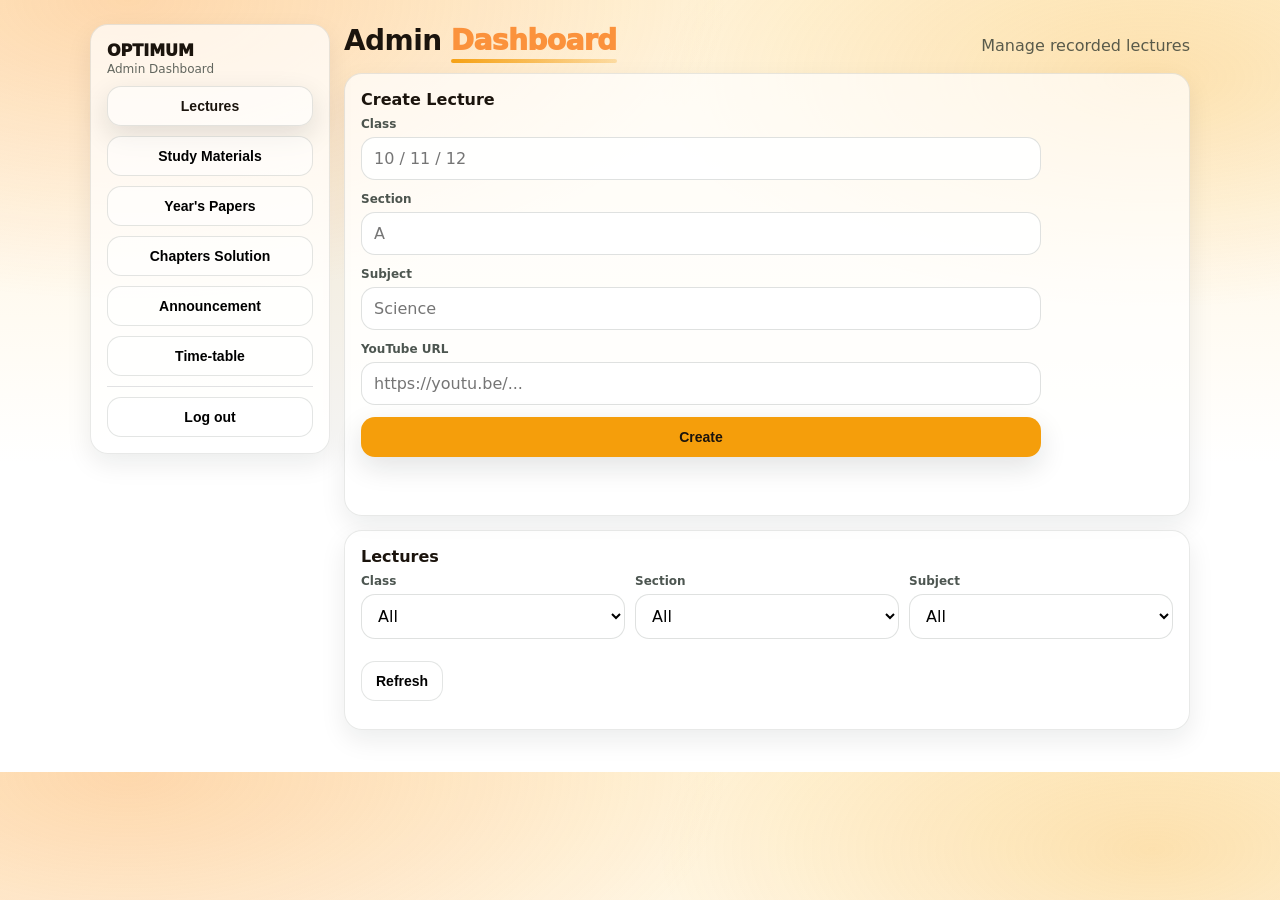
<file: admin.html>
<!doctype html>
<html lang="en">
  <head>
    <meta charset="UTF-8" />
    <meta name="viewport" content="width=device-width, initial-scale=1.0" />
    <title>OPTIMUM Admin</title>
    <link rel="stylesheet" href="styles.css" />
    <link rel="icon" type="image/svg+xml" href="favicon.svg" />
    <link rel="icon" type="image/png" sizes="96x96" href="favicon-96x96.png" />
    <link rel="icon" href="favicon.ico" sizes="any" />
    <link rel="manifest" href="site.webmanifest" />
    <link rel="apple-touch-icon" href="web-app-manifest-192x192.png" />
  </head>
  <body>
    <main class="section" style="padding-top:24px">
      <div class="container" style="max-width:1100px">
        <div class="admin-shell" style="display:grid; grid-template-columns:240px minmax(0, 1fr); gap:14px; align-items:start">
          <aside class="card admin-aside" style="position:sticky; top:14px">
            <div style="display:flex; flex-direction:column; gap:10px">
              <div>
                <div style="font-weight:1000; font-size:16px">OPTIMUM</div>
                <div class="muted" style="font-size:12px; margin-top:2px">Admin Dashboard</div>
              </div>

              <div style="display:grid; gap:10px">
                <button class="btn btn-ghost" type="button" data-tab="lectures" id="tabLectures">Lectures</button>
                <button class="btn btn-ghost" type="button" data-tab="materials" id="tabMaterials">Study Materials</button>
                <button class="btn btn-ghost" type="button" data-tab="yearspapers" id="tabYears">Year's Papers</button>
                <button class="btn btn-ghost" type="button" data-tab="chaptersolutions" id="tabChapters">Chapters Solution</button>
                <button class="btn btn-ghost" type="button" data-tab="announcements" id="tabAnnouncements">Announcement</button>
                <button class="btn btn-ghost" type="button" data-tab="timetables" id="tabTimetables">Time-table</button>
              </div>

              <div style="border-top:1px solid rgba(15,23,42,.12); padding-top:10px">
                <button id="logout" class="btn btn-ghost" type="button" style="width:100%">Log out</button>
              </div>
            </div>
          </aside>

          <section>
            <div class="section-head" style="margin-bottom:14px">
              <h2 style="margin-bottom:2px">Admin <span class="offerings-accent">Dashboard</span></h2>
              <p id="pageSubtitle">Manage recorded lectures</p>
            </div>

            <div class="card admin-api-settings" style="margin-bottom:14px" hidden>
              <h3 style="margin-top:0">API Settings</h3>
              <div class="form" style="padding:0; max-width:680px">
                <details id="advanced" style="margin:0">
                  <summary style="cursor:pointer; font-weight:900">Advanced</summary>
                  <label style="margin-top:10px">
                    <span>API Base URL</span>
                    <input id="apiBase" type="text" placeholder="https://xxxxx.execute-api.ap-south-1.amazonaws.com" />
                  </label>
                </details>
                <div style="display:flex; gap:10px; flex-wrap:wrap">
                  <button id="save" class="btn btn-primary" type="button">Save & Load</button>
                </div>
                <p class="form-note" id="note" role="status" aria-live="polite"></p>
              </div>
            </div>

            <section id="panelLectures" data-panel="lectures">
              <div class="cards" style="grid-template-columns:1fr;">
                <div class="card">
                  <h3 style="margin-top:0">Create Lecture</h3>
                  <form id="createForm" class="form" style="padding:0; max-width:680px">
                    <label>
                      <span>Class</span>
                      <input name="class" required placeholder="10 / 11 / 12" />
                    </label>
                    <label>
                      <span>Section</span>
                      <input name="section" required placeholder="A" />
                    </label>
                    <label>
                      <span>Subject</span>
                      <input name="subject" required placeholder="Science" />
                    </label>
                    <label>
                      <span>YouTube URL</span>
                      <input name="youtubeUrl" required placeholder="https://youtu.be/..." />
                    </label>
                    <button class="btn btn-primary" type="submit">Create</button>
                    <p class="form-note" id="createNote" role="status" aria-live="polite"></p>
                  </form>
                </div>

                <div class="card">
                  <h3 style="margin-top:0">Lectures</h3>
                  <div class="form" style="padding:0">
                    <div class="admin-filters" style="display:grid; grid-template-columns:repeat(3, minmax(0, 1fr)); gap:10px; margin-bottom:10px">
                      <label style="margin:0">
                        <span>Class</span>
                        <select id="filterClass">
                          <option value="">All</option>
                        </select>
                      </label>
                      <label style="margin:0">
                        <span>Section</span>
                        <select id="filterSection">
                          <option value="">All</option>
                        </select>
                      </label>
                      <label style="margin:0">
                        <span>Subject</span>
                        <select id="filterSubject">
                          <option value="">All</option>
                        </select>
                      </label>
                    </div>

                    <div style="display:flex; gap:10px; flex-wrap:wrap">
                      <button id="refresh" class="btn btn-ghost" type="button">Refresh</button>
                    </div>
                  </div>
                  <div id="list" style="display:grid; gap:10px; margin-top:12px"></div>
                </div>
              </div>
            </section>

            <section id="panelMaterials" data-panel="materials" hidden>
              <div class="cards" style="grid-template-columns:1fr;">
                <div class="card">
                  <h3 style="margin-top:0">Upload Study Material (PDF)</h3>
                  <form id="materialForm" class="form" style="padding:0; max-width:680px">
                    <input type="hidden" name="category" value="materials" />
                    <label>
                      <span>Class</span>
                      <input name="class" required placeholder="10 / 11 / 12pass" />
                    </label>
                    <label>
                      <span>Section</span>
                      <input name="section" required placeholder="A" />
                    </label>
                    <label>
                      <span>Subject</span>
                      <input name="subject" required placeholder="Science" />
                    </label>
                    <label>
                      <span>Title (optional)</span>
                      <input name="title" placeholder="Chapter 1 Notes" />
                    </label>
                    <label>
                      <span>PDF File</span>
                      <input name="file" type="file" accept="application/pdf" required />
                    </label>
                    <button class="btn btn-primary" type="submit">Upload</button>
                    <p class="form-note" id="materialNote" role="status" aria-live="polite"></p>
                  </form>
                </div>

                <div class="card">
                  <h3 style="margin-top:0">Study Materials</h3>
                  <div class="form" style="padding:0">
                    <div style="display:flex; gap:10px; flex-wrap:wrap">
                      <label style="margin:0">
                        <span>Class</span>
                        <select id="materialsFilterClass">
                          <option value="">All</option>
                        </select>
                      </label>
                      <label style="margin:0">
                        <span>Section</span>
                        <select id="materialsFilterSection">
                          <option value="">All</option>
                        </select>
                      </label>
                      <label style="margin:0">
                        <span>Subject</span>
                        <select id="materialsFilterSubject">
                          <option value="">All</option>
                        </select>
                      </label>
                      <button id="materialsRefresh" class="btn btn-ghost" type="button">Refresh</button>
                    </div>
                  </div>
                  <div id="materialsList" style="display:grid; gap:10px; margin-top:12px"></div>
                </div>
              </div>
            </section>

            <section id="panelYears" data-panel="yearspapers" hidden>
              <div class="cards" style="grid-template-columns:1fr;">
                <div class="card">
                  <h3 style="margin-top:0">Upload Year's Paper (PDF)</h3>
                  <form id="yearsForm" class="form" style="padding:0; max-width:680px">
                    <input type="hidden" name="category" value="yearspapers" />
                    <label>
                      <span>Class</span>
                      <input name="class" required placeholder="10 / 11 / 12pass" />
                    </label>
                    <label>
                      <span>Section</span>
                      <input name="section" required placeholder="A" />
                    </label>
                    <label>
                      <span>Subject</span>
                      <input name="subject" required placeholder="Science" />
                    </label>
                    <label>
                      <span>Year</span>
                      <input name="year" required placeholder="2024" />
                    </label>
                    <label>
                      <span>Title (optional)</span>
                      <input name="title" placeholder="Final Exam Paper" />
                    </label>
                    <label>
                      <span>PDF File</span>
                      <input name="file" type="file" accept="application/pdf" required />
                    </label>
                    <button class="btn btn-primary" type="submit">Upload</button>
                    <p class="form-note" id="yearsNote" role="status" aria-live="polite"></p>
                  </form>
                </div>

                <div class="card">
                  <h3 style="margin-top:0">Year's Papers</h3>
                  <div class="form" style="padding:0">
                    <div style="display:flex; gap:10px; flex-wrap:wrap">
                      <label style="margin:0">
                        <span>Class</span>
                        <select id="yearsFilterClass">
                          <option value="">All</option>
                        </select>
                      </label>
                      <label style="margin:0">
                        <span>Section</span>
                        <select id="yearsFilterSection">
                          <option value="">All</option>
                        </select>
                      </label>
                      <label style="margin:0">
                        <span>Subject</span>
                        <select id="yearsFilterSubject">
                          <option value="">All</option>
                        </select>
                      </label>
                      <label style="margin:0">
                        <span>Year</span>
                        <select id="yearsFilterYear">
                          <option value="">All</option>
                        </select>
                      </label>
                      <button id="yearsRefresh" class="btn btn-ghost" type="button">Refresh</button>
                    </div>
                  </div>
                  <div id="yearsList" style="display:grid; gap:10px; margin-top:12px"></div>
                </div>
              </div>
            </section>

            <section id="panelChapters" data-panel="chaptersolutions" hidden>
              <div class="cards" style="grid-template-columns:1fr;">
                <div class="card">
                  <h3 style="margin-top:0">Upload Chapter Solution (PDF)</h3>
                  <form id="chaptersForm" class="form" style="padding:0; max-width:680px">
                    <input type="hidden" name="category" value="chaptersolutions" />
                    <label>
                      <span>Class</span>
                      <input name="class" required placeholder="10 / 11 / 12pass" />
                    </label>
                    <label>
                      <span>Section</span>
                      <input name="section" required placeholder="A" />
                    </label>
                    <label>
                      <span>Subject</span>
                      <input name="subject" required placeholder="Science" />
                    </label>
                    <label>
                      <span>Chapter (optional)</span>
                      <input name="chapter" placeholder="Chapter 1" />
                    </label>
                    <label>
                      <span>Title (optional)</span>
                      <input name="title" placeholder="Chapter 1 Solutions" />
                    </label>
                    <label>
                      <span>PDF File</span>
                      <input name="file" type="file" accept="application/pdf" required />
                    </label>
                    <button class="btn btn-primary" type="submit">Upload</button>
                    <p class="form-note" id="chaptersNote" role="status" aria-live="polite"></p>
                  </form>
                </div>

                <div class="card">
                  <h3 style="margin-top:0">Chapters Solution</h3>
                  <div class="form" style="padding:0">
                    <div style="display:flex; gap:10px; flex-wrap:wrap">
                      <label style="margin:0">
                        <span>Class</span>
                        <select id="chaptersFilterClass">
                          <option value="">All</option>
                        </select>
                      </label>
                      <label style="margin:0">
                        <span>Section</span>
                        <select id="chaptersFilterSection">
                          <option value="">All</option>
                        </select>
                      </label>
                      <label style="margin:0">
                        <span>Subject</span>
                        <select id="chaptersFilterSubject">
                          <option value="">All</option>
                        </select>
                      </label>
                      <label style="margin:0">
                        <span>Chapter</span>
                        <select id="chaptersFilterChapter">
                          <option value="">All</option>
                        </select>
                      </label>
                      <button id="chaptersRefresh" class="btn btn-ghost" type="button">Refresh</button>
                    </div>
                  </div>
                  <div id="chaptersList" style="display:grid; gap:10px; margin-top:12px"></div>
                </div>
              </div>
            </section>

            <section id="panelAnnouncements" data-panel="announcements" hidden>
              <div class="cards" style="grid-template-columns:1fr;">
                <div class="card">
                  <h3 style="margin-top:0">Create Announcement</h3>
                  <form id="announcementForm" class="form" style="padding:0; max-width:680px">
                    <label>
                      <span>Class</span>
                      <input name="class" required placeholder="10 / 11 / 12pass" />
                    </label>
                    <label>
                      <span>Section</span>
                      <input name="section" required placeholder="A" />
                    </label>
                    <label>
                      <span>Announcement</span>
                      <textarea name="text" rows="4" required placeholder="Write announcement..."></textarea>
                    </label>
                    <button class="btn btn-primary" type="submit">Submit</button>
                    <p class="form-note" id="announcementNote" role="status" aria-live="polite"></p>
                  </form>
                </div>

                <div class="card">
                  <h3 style="margin-top:0">Announcements</h3>
                  <div class="form" style="padding:0">
                    <div style="display:flex; gap:10px; flex-wrap:wrap">
                      <button id="announcementsRefresh" class="btn btn-ghost" type="button">Refresh</button>
                    </div>
                  </div>
                  <div id="announcementsList" style="display:grid; gap:10px; margin-top:12px"></div>
                </div>
              </div>
            </section>

            <section id="panelTimetables" data-panel="timetables" hidden>
              <div class="cards" style="grid-template-columns:1fr;">
                <div class="card">
                  <h3 style="margin-top:0">Upload Time-table (PDF)</h3>
                  <form id="timetableForm" class="form" style="padding:0; max-width:680px">
                    <label>
                      <span>Class</span>
                      <input name="class" required placeholder="10 / 11 / 12pass" />
                    </label>
                    <label>
                      <span>Section</span>
                      <input name="section" required placeholder="A" />
                    </label>
                    <label>
                      <span>PDF File</span>
                      <input name="file" type="file" accept="application/pdf" required />
                    </label>
                    <button class="btn btn-primary" type="submit">Upload</button>
                    <p class="form-note" id="timetableNote" role="status" aria-live="polite"></p>
                  </form>
                </div>

                <div class="card">
                  <h3 style="margin-top:0">Time-tables</h3>
                  <div class="form" style="padding:0">
                    <div style="display:flex; gap:10px; flex-wrap:wrap">
                      <button id="timetablesRefresh" class="btn btn-ghost" type="button">Refresh</button>
                    </div>
                  </div>
                  <div id="timetablesList" style="display:grid; gap:10px; margin-top:12px"></div>
                </div>
              </div>
            </section>
          </section>
        </div>
      </div>
    </main>

    <script>
      const qs = (s, el = document) => el.querySelector(s);

      const DEFAULT_API_BASE = 'https://uz0445n2bg.execute-api.ap-south-1.amazonaws.com';

      const storageKey = 'optimum_admin_cfg_v1';

      function b64(s) {
        return btoa(unescape(encodeURIComponent(s)));
      }

      function applyMaterialsFilters() {
        const all = Array.isArray(window.__materialsCache) ? window.__materialsCache : [];
        const fc = qs('#materialsFilterClass')?.value || '';
        const fs = qs('#materialsFilterSection')?.value || '';
        const fj = qs('#materialsFilterSubject')?.value || '';
        const filtered = all.filter((x) => {
          if (fc && String(x.class || '') !== fc) return false;
          if (fs && String(x.section || '') !== fs) return false;
          if (fj && String(x.subject || '') !== fj) return false;
          return true;
        });
        renderMaterials(filtered);
        return filtered;
      }

      function applyYearsFilters() {
        const all = Array.isArray(window.__yearsCache) ? window.__yearsCache : [];
        const fc = qs('#yearsFilterClass')?.value || '';
        const fs = qs('#yearsFilterSection')?.value || '';
        const fj = qs('#yearsFilterSubject')?.value || '';
        const fy = qs('#yearsFilterYear')?.value || '';
        const filtered = all.filter((x) => {
          if (fc && String(x.class || '') !== fc) return false;
          if (fs && String(x.section || '') !== fs) return false;
          if (fj && String(x.subject || '') !== fj) return false;
          if (fy && String(x.year || '') !== fy) return false;
          return true;
        });
        renderYears(filtered);
        return filtered;
      }

      function applyChaptersFilters() {
        const all = Array.isArray(window.__chaptersCache) ? window.__chaptersCache : [];
        const fc = qs('#chaptersFilterClass')?.value || '';
        const fs = qs('#chaptersFilterSection')?.value || '';
        const fj = qs('#chaptersFilterSubject')?.value || '';
        const fp = qs('#chaptersFilterChapter')?.value || '';
        const filtered = all.filter((x) => {
          if (fc && String(x.class || '') !== fc) return false;
          if (fs && String(x.section || '') !== fs) return false;
          if (fj && String(x.subject || '') !== fj) return false;
          if (fp && String(x.chapter || '') !== fp) return false;
          return true;
        });
        renderChapters(filtered);
        return filtered;
      }

      function applyTimetablesFilters() {
        const all = Array.isArray(window.__timetablesCache) ? window.__timetablesCache : [];
        const fc = qs('#timetablesFilterClass')?.value || '';
        const fs = qs('#timetablesFilterSection')?.value || '';
        const filtered = all.filter((x) => {
          if (fc && String(x.class || '') !== fc) return false;
          if (fs && String(x.section || '') !== fs) return false;
          return true;
        });
        renderTimetables(filtered);
        return filtered;
      }

      function renderChapters(items) {
        const list = qs('#chaptersList');
        if (!list) return;
        list.innerHTML = '';

        items.forEach((item) => {
          const row = document.createElement('div');
          row.className = 'info-item';
          row.style.gridTemplateColumns = '1fr auto';
          const title = (item.title || item.fileName || 'Chapter Solution').trim();
          const link = item.webViewLink || item.webContentLink || '';
          row.innerHTML = `
            <div>
              <div style="font-weight:900">Class ${item.class} • ${item.section} • ${item.subject}${item.chapter ? ' • ' + item.chapter : ''}</div>
              <div class="muted" style="font-size:12px; margin-top:4px">${title}</div>
              ${link ? `<div class="muted" style="font-size:12px; margin-top:4px; word-break:break-all"><a href="${link}" target="_blank" rel="noopener">Open PDF</a></div>` : ''}
              <div class="muted" style="font-size:12px; margin-top:4px">${item.createdAt || ''}</div>
            </div>
            <div style="display:flex; gap:10px; align-items:center; justify-content:flex-end">
              <button class="btn btn-ghost" type="button" data-cdel="${item.id}">Delete</button>
            </div>
          `;
          list.appendChild(row);
        });

        list.querySelectorAll('[data-cdel]').forEach((btn) => {
          btn.addEventListener('click', async () => {
            const id = btn.getAttribute('data-cdel');
            if (!id) return;
            if (!confirm('Delete this chapter solution?')) return;

            const cfg2 = getCfg();
            const res2 = await fetch(apiUrl(cfg2, `/admin/materials/${id}`), {
              method: 'DELETE',
              headers: {
                Authorization: authHeader(cfg2),
              },
            });

            if (!res2.ok) {
              const txt = await res2.text();
              qs('#chaptersNote').textContent = `Delete failed: ${res2.status} ${txt}`;
              return;
            }

            await loadChapters({ force: true });
          });
        });
      }

      function renderMaterials(items) {
        const list = qs('#materialsList');
        if (!list) return;
        list.innerHTML = '';

        items.forEach((item) => {
          const row = document.createElement('div');
          row.className = 'info-item';
          row.style.gridTemplateColumns = '1fr auto';
          const title = (item.title || item.fileName || 'Material').trim();
          const link = item.webViewLink || item.webContentLink || '';
          const cat = String(item.category || 'materials').toLowerCase();
          row.innerHTML = `
            <div>
              <div style="font-weight:900">Class ${item.class} • ${item.section} • ${item.subject}</div>
              <div class="muted" style="font-size:12px; margin-top:4px">${title}</div>
              <div class="muted" style="font-size:12px; margin-top:4px">${cat === 'yearspapers' ? "Year's Paper" : 'Study Material'} (PDF)</div>
              ${link ? `<div class="muted" style="font-size:12px; margin-top:4px; word-break:break-all"><a href="${link}" target="_blank" rel="noopener">Open PDF</a></div>` : ''}
              <div class="muted" style="font-size:12px; margin-top:4px">${item.createdAt || ''}</div>
            </div>
            <div style="display:flex; gap:10px; align-items:center; justify-content:flex-end">
              <button class="btn btn-ghost" type="button" data-mdel="${item.id}">Delete</button>
            </div>
          `;
          list.appendChild(row);
        });

        list.querySelectorAll('[data-mdel]').forEach((btn) => {
          btn.addEventListener('click', async () => {
            const id = btn.getAttribute('data-mdel');
            if (!id) return;
            if (!confirm('Delete this study material?')) return;

            const cfg2 = getCfg();
            const res2 = await fetch(apiUrl(cfg2, `/admin/materials/${id}`), {
              method: 'DELETE',
              headers: {
                Authorization: authHeader(cfg2),
              },
            });

            if (!res2.ok) {
              const txt = await res2.text();
              qs('#materialNote').textContent = `Delete failed: ${res2.status} ${txt}`;
              return;
            }

            await loadMaterials({ force: true });
          });
        });
      }

      function renderYears(items) {
        const list = qs('#yearsList');
        if (!list) return;
        list.innerHTML = '';

        items.forEach((item) => {
          const row = document.createElement('div');
          row.className = 'info-item';
          row.style.gridTemplateColumns = '1fr auto';
          const title = (item.title || item.fileName || "Year's Paper").trim();
          const link = item.webViewLink || item.webContentLink || '';
          row.innerHTML = `
            <div>
              <div style="font-weight:900">Class ${item.class} • ${item.section} • ${item.subject} • ${item.year || ''}</div>
              <div class="muted" style="font-size:12px; margin-top:4px">${title}</div>
              ${link ? `<div class="muted" style="font-size:12px; margin-top:4px; word-break:break-all"><a href="${link}" target="_blank" rel="noopener">Open PDF</a></div>` : ''}
              <div class="muted" style="font-size:12px; margin-top:4px">${item.createdAt || ''}</div>
            </div>
            <div style="display:flex; gap:10px; align-items:center; justify-content:flex-end">
              <button class="btn btn-ghost" type="button" data-ydel="${item.id}">Delete</button>
            </div>
          `;
          list.appendChild(row);
        });

        list.querySelectorAll('[data-ydel]').forEach((btn) => {
          btn.addEventListener('click', async () => {
            const id = btn.getAttribute('data-ydel');
            if (!id) return;
            if (!confirm("Delete this year's paper?")) return;

            const cfg2 = getCfg();
            const res2 = await fetch(apiUrl(cfg2, `/admin/materials/${id}`), {
              method: 'DELETE',
              headers: {
                Authorization: authHeader(cfg2),
              },
            });

            if (!res2.ok) {
              const txt = await res2.text();
              qs('#yearsNote').textContent = `Delete failed: ${res2.status} ${txt}`;
              return;
            }

            await loadYears({ force: true });
          });
        });
      }

      function renderTimetables(items) {
        const list = qs('#timetablesList');
        if (!list) return;
        list.innerHTML = '';

        items.forEach((item) => {
          const row = document.createElement('div');
          row.className = 'info-item';
          row.style.gridTemplateColumns = '1fr auto';
          const title = (item.title || item.fileName || 'Time-table').trim();
          const link = item.webViewLink || item.webContentLink || '';
          row.innerHTML = `
            <div>
              <div style="font-weight:900">Class ${item.class} • ${item.section}</div>
              <div class="muted" style="font-size:12px; margin-top:4px">${title}</div>
              ${link ? `<div class="muted" style="font-size:12px; margin-top:4px; word-break:break-all"><a href="${link}" target="_blank" rel="noopener">Open PDF</a></div>` : ''}
              <div class="muted" style="font-size:12px; margin-top:4px">${item.createdAt || ''}</div>
            </div>
            <div style="display:flex; gap:10px; align-items:center; justify-content:flex-end">
              <button class="btn btn-ghost" type="button" data-tdel="${item.id}">Delete</button>
            </div>
          `;
          list.appendChild(row);
        });

        list.querySelectorAll('[data-tdel]').forEach((btn) => {
          btn.addEventListener('click', async () => {
            const id = btn.getAttribute('data-tdel');
            if (!id) return;
            if (!confirm('Delete this time-table?')) return;

            const cfg2 = getCfg();
            const res2 = await fetch(apiUrl(cfg2, `/admin/timetables/${id}`), {
              method: 'DELETE',
              headers: {
                Authorization: authHeader(cfg2),
              },
            });

            if (!res2.ok) {
              const txt = await res2.text();
              qs('#timetableNote').textContent = `Delete failed: ${res2.status} ${txt}`;
              return;
            }

            await loadTimetables({ force: true });
          });
        });
      }

      async function loadMaterials({ force = false } = {}) {
        const cfg = getCfg();
        const note = qs('#materialNote');

        if (!cfg.apiBase) {
          if (note) note.textContent = 'Set API base URL first.';
          return;
        }

        if (!force && Array.isArray(window.__materialsCache)) {
          applyMaterialsFilters();
          if (note) note.textContent = `Loaded ${window.__materialsCache.length} materials.`;
          return;
        }

        if (note) note.textContent = 'Loading…';
        renderMaterials([]);

        const res = await fetch(apiUrl(cfg, '/admin/materials'), {
          headers: {
            Authorization: authHeader(cfg),
          },
        });

        if (!res.ok) {
          const txt = await res.text();
          if (note) note.textContent = `Failed: ${res.status} ${txt}`;
          return;
        }

        const data = await res.json();
        const items = (Array.isArray(data?.items) ? data.items : []).filter(
          (x) => String(x.category || 'materials').toLowerCase() === 'materials'
        );
        window.__materialsCache = items;
        setSelectOptions(qs('#materialsFilterClass'), uniqSorted(items.map((x) => x.class)));
        setSelectOptions(qs('#materialsFilterSection'), uniqSorted(items.map((x) => x.section)));
        setSelectOptions(qs('#materialsFilterSubject'), uniqSorted(items.map((x) => x.subject)));
        applyMaterialsFilters();
        if (note) note.textContent = `Loaded ${items.length} materials.`;
      }

      async function loadYears({ force = false } = {}) {
        const cfg = getCfg();
        const note = qs('#yearsNote');

        if (!cfg.apiBase) {
          if (note) note.textContent = 'Set API base URL first.';
          return;
        }

        if (!force && Array.isArray(window.__yearsCache)) {
          applyYearsFilters();
          if (note) note.textContent = `Loaded ${window.__yearsCache.length} papers.`;
          return;
        }

        if (note) note.textContent = 'Loading…';
        renderYears([]);

        const res = await fetch(apiUrl(cfg, '/admin/materials'), {
          headers: {
            Authorization: authHeader(cfg),
          },
        });

        if (!res.ok) {
          const txt = await res.text();
          if (note) note.textContent = `Failed: ${res.status} ${txt}`;
          return;
        }

        const data = await res.json();
        const items = (Array.isArray(data?.items) ? data.items : []).filter(
          (x) => String(x.category || 'materials').toLowerCase() === 'yearspapers'
        );
        window.__yearsCache = items;
        setSelectOptions(qs('#yearsFilterClass'), uniqSorted(items.map((x) => x.class)));
        setSelectOptions(qs('#yearsFilterSection'), uniqSorted(items.map((x) => x.section)));
        setSelectOptions(qs('#yearsFilterSubject'), uniqSorted(items.map((x) => x.subject)));
        setSelectOptions(qs('#yearsFilterYear'), uniqSorted(items.map((x) => x.year)));
        applyYearsFilters();
        if (note) note.textContent = `Loaded ${items.length} papers.`;
      }

      async function loadChapters({ force = false } = {}) {
        const cfg = getCfg();
        const note = qs('#chaptersNote');

        if (!cfg.apiBase) {
          if (note) note.textContent = 'Set API base URL first.';
          return;
        }

        if (!force && Array.isArray(window.__chaptersCache)) {
          applyChaptersFilters();
          if (note) note.textContent = `Loaded ${window.__chaptersCache.length} items.`;
          return;
        }

        if (note) note.textContent = 'Loading…';
        renderChapters([]);

        const res = await fetch(apiUrl(cfg, '/admin/materials'), {
          headers: {
            Authorization: authHeader(cfg),
          },
        });

        if (!res.ok) {
          const txt = await res.text();
          if (note) note.textContent = `Failed: ${res.status} ${txt}`;
          return;
        }

        const data = await res.json();
        const items = (Array.isArray(data?.items) ? data.items : []).filter(
          (x) => String(x.category || 'materials').toLowerCase() === 'chaptersolutions'
        );
        window.__chaptersCache = items;
        setSelectOptions(qs('#chaptersFilterClass'), uniqSorted(items.map((x) => x.class)));
        setSelectOptions(qs('#chaptersFilterSection'), uniqSorted(items.map((x) => x.section)));
        setSelectOptions(qs('#chaptersFilterSubject'), uniqSorted(items.map((x) => x.subject)));
        setSelectOptions(qs('#chaptersFilterChapter'), uniqSorted(items.map((x) => x.chapter)));
        applyChaptersFilters();
        if (note) note.textContent = `Loaded ${items.length} items.`;
      }

      async function loadTimetables({ force = false } = {}) {
        const cfg = getCfg();
        const note = qs('#timetableNote');

        if (!cfg.apiBase) {
          if (note) note.textContent = 'Set API base URL first.';
          return;
        }

        if (!force && Array.isArray(window.__timetablesCache)) {
          applyTimetablesFilters();
          if (note) note.textContent = `Loaded ${window.__timetablesCache.length} time-tables.`;
          return;
        }

        if (note) note.textContent = 'Loading…';
        renderTimetables([]);

        const res = await fetch(apiUrl(cfg, '/admin/timetables'), {
          headers: {
            Authorization: authHeader(cfg),
          },
        });

        if (!res.ok) {
          const txt = await res.text();
          if (note) note.textContent = `Failed: ${res.status} ${txt}`;
          return;
        }

        const data = await res.json();
        const items = Array.isArray(data?.items) ? data.items : [];
        window.__timetablesCache = items;
        setSelectOptions(qs('#timetablesFilterClass'), uniqSorted(items.map((x) => x.class)));
        setSelectOptions(qs('#timetablesFilterSection'), uniqSorted(items.map((x) => x.section)));
        applyTimetablesFilters();
        if (note) note.textContent = `Loaded ${items.length} time-tables.`;
      }

      function getCfg() {
        try {
          return JSON.parse(localStorage.getItem(storageKey) || '{}');
        } catch {
          return {};
        }
      }

      function setCfg(cfg) {
        localStorage.setItem(storageKey, JSON.stringify(cfg));
      }

      function authHeader(cfg) {
        const token = b64(`${cfg.user || ''}:${cfg.pass || ''}`);
        return `Basic ${token}`;
      }

      function apiUrl(cfg, path) {
        const base = String(cfg.apiBase || '').replace(/\/+$/g, '').replace(/\s+$/g, '');
        return `${base}${path}`;
      }

      function setActiveTab(name) {
        const a = String(name || 'lectures');
        localStorage.setItem('optimum_admin_tab_v1', a);

        const tabL = qs('#tabLectures');
        const tabM = qs('#tabMaterials');
        const tabY = qs('#tabYears');
        const tabC = qs('#tabChapters');
        const tabA = qs('#tabAnnouncements');
        const tabT = qs('#tabTimetables');
        const pL = qs('#panelLectures');
        const pM = qs('#panelMaterials');
        const pY = qs('#panelYears');
        const pC = qs('#panelChapters');
        const pA = qs('#panelAnnouncements');
        const pT = qs('#panelTimetables');
        const subtitle = qs('#pageSubtitle');

        if (tabL) tabL.classList.toggle('btn-primary', a === 'lectures');
        if (tabM) tabM.classList.toggle('btn-primary', a === 'materials');
        if (tabY) tabY.classList.toggle('btn-primary', a === 'yearspapers');
        if (tabC) tabC.classList.toggle('btn-primary', a === 'chaptersolutions');
        if (tabA) tabA.classList.toggle('btn-primary', a === 'announcements');
        if (tabT) tabT.classList.toggle('btn-primary', a === 'timetables');

        if (pL) pL.hidden = a !== 'lectures';
        if (pM) pM.hidden = a !== 'materials';
        if (pY) pY.hidden = a !== 'yearspapers';
        if (pC) pC.hidden = a !== 'chaptersolutions';
        if (pA) pA.hidden = a !== 'announcements';
        if (pT) pT.hidden = a !== 'timetables';

        if (subtitle) {
          subtitle.textContent =
            a === 'materials'
              ? 'Upload and manage study materials'
              : a === 'yearspapers'
                ? "Upload and manage year's papers"
                : a === 'chaptersolutions'
                  ? 'Upload and manage chapter solutions'
                  : a === 'announcements'
                    ? 'Create and manage announcements'
                    : a === 'timetables'
                      ? 'Upload and manage time-tables'
                  : 'Manage recorded lectures';
        }

        if (a === 'materials') loadMaterials({ force: true });
        else if (a === 'yearspapers') loadYears({ force: true });
        else if (a === 'chaptersolutions') loadChapters({ force: true });
        else if (a === 'announcements') loadAnnouncements({ force: true });
        else if (a === 'timetables') loadTimetables({ force: true });
        else loadList({ force: false });
      }

      function renderAnnouncements(items) {
        const list = qs('#announcementsList');
        if (!list) return;
        list.innerHTML = '';

        items.forEach((item) => {
          const row = document.createElement('div');
          row.className = 'info-item';
          row.style.gridTemplateColumns = '1fr auto';
          row.innerHTML = `
            <div>
              <div style="font-weight:900">Class ${item.class} • ${item.section}</div>
              <div class="muted" style="font-size:12px; margin-top:6px">${String(item.text || '').replaceAll('<', '&lt;').replaceAll('>', '&gt;')}</div>
              <div class="muted" style="font-size:12px; margin-top:4px">${item.createdAt || ''}</div>
            </div>
            <div style="display:flex; gap:10px; align-items:center; justify-content:flex-end">
              <button class="btn btn-ghost" type="button" data-adel="${item.id}">Delete</button>
            </div>
          `;
          list.appendChild(row);
        });

        list.querySelectorAll('[data-adel]').forEach((btn) => {
          btn.addEventListener('click', async () => {
            const id = btn.getAttribute('data-adel');
            if (!id) return;
            if (!confirm('Delete this announcement?')) return;

            const cfg2 = getCfg();
            const res2 = await fetch(apiUrl(cfg2, `/admin/announcements/${id}`), {
              method: 'DELETE',
              headers: {
                Authorization: authHeader(cfg2),
              },
            });

            if (!res2.ok) {
              const txt = await res2.text();
              qs('#announcementNote').textContent = `Delete failed: ${res2.status} ${txt}`;
              return;
            }

            await loadAnnouncements({ force: true });
          });
        });
      }

      async function loadAnnouncements({ force = false } = {}) {
        const cfg = getCfg();
        const note = qs('#announcementNote');

        if (!cfg.apiBase) {
          if (note) note.textContent = 'Set API base URL first.';
          return;
        }

        if (!force && Array.isArray(window.__announcementsCache)) {
          renderAnnouncements(window.__announcementsCache);
          if (note) note.textContent = `Loaded ${window.__announcementsCache.length} announcements.`;
          return;
        }

        if (note) note.textContent = 'Loading…';
        renderAnnouncements([]);

        const res = await fetch(apiUrl(cfg, '/admin/announcements'), {
          headers: {
            Authorization: authHeader(cfg),
          },
        });

        if (!res.ok) {
          const txt = await res.text();
          if (note) note.textContent = `Failed: ${res.status} ${txt}`;
          return;
        }

        const data = await res.json();
        const items = Array.isArray(data?.items) ? data.items : [];
        window.__announcementsCache = items;
        renderAnnouncements(items);
        if (note) note.textContent = `Loaded ${items.length} announcements.`;
      }

      function uniqSorted(arr) {
        const s = new Set(
          (Array.isArray(arr) ? arr : [])
            .filter((x) => x !== null && x !== undefined && String(x).trim() !== '')
            .map((x) => String(x).trim())
        );
        return Array.from(s).sort((a, b) => a.localeCompare(b, undefined, { numeric: true, sensitivity: 'base' }));
      }

      const MAX_PDF_BYTES = 250 * 1024 * 1024;
      const RESUMABLE_CHUNK_BYTES = 4 * 1024 * 1024;

      function formatBytes(bytes) {
        const b = Number(bytes || 0);
        if (!b) return '0 B';
        const units = ['B', 'KB', 'MB', 'GB'];
        const i = Math.min(units.length - 1, Math.floor(Math.log(b) / Math.log(1024)));
        const v = b / Math.pow(1024, i);
        return `${v.toFixed(i === 0 ? 0 : 1)} ${units[i]}`;
      }

      function validatePdfSizeFromForm(formEl, noteEl) {
        if (!formEl) return true;
        const fd = new FormData(formEl);
        const f = fd.get('file');
        if (!f || typeof f !== 'object' || typeof f.size !== 'number') return true;
        if (f.size > MAX_PDF_BYTES) {
          if (noteEl) {
            noteEl.textContent = `PDF too large (${formatBytes(f.size)}). Please upload a file under ${formatBytes(MAX_PDF_BYTES)}.`;
          }
          return false;
        }
        return true;
      }

      async function startResumableSession({ cfg, path, file }) {
        const res = await fetch(apiUrl(cfg, path), {
          method: 'POST',
          headers: {
            'content-type': 'application/json',
            Authorization: authHeader(cfg),
          },
          body: JSON.stringify({
            fileName: file?.name || 'upload.pdf',
            mimeType: file?.type || 'application/pdf',
            size: file?.size || 0,
          }),
        });

        if (!res.ok) {
          const txt = await res.text();
          throw new Error(`Start failed: ${res.status} ${txt}`);
        }

        const data = await res.json();
        if (!data?.uploadUrl || !data?.accessToken) {
          throw new Error('Start failed: missing uploadUrl/accessToken');
        }

        return data;
      }

      async function uploadResumableChunks({ cfg, chunkPath, uploadUrl, file, onProgress }) {
        const total = file.size;
        let offset = 0;

        while (offset < total) {
          const end = Math.min(total, offset + RESUMABLE_CHUNK_BYTES);
          const chunk = file.slice(offset, end);
          const contentRange = `bytes ${offset}-${end - 1}/${total}`;

          const res = await fetch(apiUrl(cfg, chunkPath), {
            method: 'PUT',
            headers: {
              Authorization: authHeader(cfg),
              'Content-Type': 'application/octet-stream',
              'Content-Length': String(chunk.size),
              'Content-Range': contentRange,
              'X-Upload-URL': uploadUrl,
            },
            body: chunk,
          });

          if (!res.ok) {
            const txt = await res.text();
            throw new Error(`Chunk upload failed: ${res.status} ${txt}`);
          }

          const proxy = await res.json();
          const st = Number(proxy?.status || 0);

          if (st === 308) {
            offset = end;
            if (typeof onProgress === 'function') onProgress(offset, total);
            continue;
          }

          if (st >= 200 && st < 300) {
            const fileId = proxy?.data?.id;
            if (!fileId) throw new Error('Upload finished but missing Drive file id');
            if (typeof onProgress === 'function') onProgress(total, total);
            return { fileId };
          }

          throw new Error(`Chunk upload failed: Drive status ${st}`);
        }

        throw new Error('Upload failed: unexpected end');
      }

      async function finalizeResumableUpload({ cfg, path, payload }) {
        const res = await fetch(apiUrl(cfg, path), {
          method: 'POST',
          headers: {
            'content-type': 'application/json',
            Authorization: authHeader(cfg),
          },
          body: JSON.stringify(payload),
        });

        if (!res.ok) {
          const txt = await res.text();
          throw new Error(`Finalize failed: ${res.status} ${txt}`);
        }

        return await res.json();
      }

      async function uploadPdfViaResumable({
        cfg,
        formEl,
        noteEl,
        startPath,
        chunkPath,
        finalizePath,
        buildFinalizePayload,
        onDone,
      }) {
        const fd = new FormData(formEl);
        const file = fd.get('file');
        if (!file || typeof file !== 'object' || typeof file.size !== 'number') {
          throw new Error('Missing PDF file');
        }
        if (!String(file.type || '').toLowerCase().includes('pdf')) {
          throw new Error('Only PDF is allowed');
        }

        if (!validatePdfSizeFromForm(formEl, noteEl)) return;

        if (noteEl) noteEl.textContent = 'Starting upload…';

        const { uploadUrl } = await startResumableSession({ cfg, path: startPath, file });

        if (noteEl) noteEl.textContent = 'Uploading… 0%';
        const up = await uploadResumableChunks({
          cfg,
          chunkPath,
          uploadUrl,
          file,
          onProgress: (sent, total) => {
            const pct = total ? Math.round((sent / total) * 100) : 0;
            if (noteEl) noteEl.textContent = `Uploading… ${pct}%`;
          },
        });

        if (noteEl) noteEl.textContent = 'Finalizing…';

        const finalizePayload = buildFinalizePayload({ fd, fileId: up.fileId, fileName: file.name });
        await finalizeResumableUpload({ cfg, path: finalizePath, payload: finalizePayload });

        if (noteEl) noteEl.textContent = 'Uploaded.';
        formEl.reset();
        if (typeof onDone === 'function') await onDone();
      }

      function setSelectOptions(selectEl, values) {
        if (!selectEl) return;
        const keep = selectEl.value;
        selectEl.innerHTML = '<option value="">All</option>';
        values.forEach((v) => {
          const opt = document.createElement('option');
          opt.value = v;
          opt.textContent = v;
          selectEl.appendChild(opt);
        });
        if (values.includes(keep)) selectEl.value = keep;
      }

      function getFilters() {
        return {
          class: qs('#filterClass')?.value || '',
          section: qs('#filterSection')?.value || '',
          subject: qs('#filterSubject')?.value || '',
        };
      }

      function filterItems(items, filters) {
        const fc = String(filters.class || '').trim();
        const fs = String(filters.section || '').trim().toLowerCase();
        const fsub = String(filters.subject || '').trim().toLowerCase();

        return items.filter((it) => {
          if (fc && String(it.class || '').trim() !== fc) return false;
          if (fs && String(it.section || '').trim().toLowerCase() !== fs) return false;
          if (fsub && String(it.subject || '').trim().toLowerCase() !== fsub) return false;
          return true;
        });
      }

      function renderList(items) {
        const list = qs('#list');
        if (!list) return;
        list.innerHTML = '';

        items.forEach((item) => {
          const row = document.createElement('div');
          row.className = 'info-item';
          row.style.gridTemplateColumns = '1fr auto';
          row.innerHTML = `
            <div>
              <div style="font-weight:900">Class ${item.class} • ${item.section} • ${item.subject}</div>
              <div class="muted" style="font-size:12px; margin-top:4px; word-break:break-all">${item.youtubeUrl}</div>
              <div class="muted" style="font-size:12px; margin-top:4px">${item.createdAt || ''}</div>
            </div>
            <div style="display:flex; gap:10px; align-items:center; justify-content:flex-end">
              <button class="btn btn-ghost" type="button" data-del="${item.id}">Delete</button>
            </div>
          `;
          list.appendChild(row);
        });

        list.querySelectorAll('[data-del]').forEach((btn) => {
          btn.addEventListener('click', async () => {
            const id = btn.getAttribute('data-del');
            if (!id) return;
            if (!confirm('Delete this lecture?')) return;

            const cfg2 = getCfg();
            const res2 = await fetch(apiUrl(cfg2, `/admin/lectures/${id}`), {
              method: 'DELETE',
              headers: {
                Authorization: authHeader(cfg2),
              },
            });

            if (!res2.ok) {
              const txt = await res2.text();
              qs('#note').textContent = `Delete failed: ${res2.status} ${txt}`;
              return;
            }

            await loadList({ force: true });
          });
        });
      }

      function applyFiltersFromCache() {
        const note = qs('#note');
        const items = Array.isArray(window.__lecturesCache) ? window.__lecturesCache : [];
        const filters = getFilters();
        const filtered = filterItems(items, filters);
        if (note) note.textContent = `Loaded ${filtered.length} lectures.`;
        renderList(filtered);
      }

      async function loadList({ force = false } = {}) {
        const cfg = getCfg();
        const note = qs('#note');

        if (!cfg.apiBase) {
          note.textContent = 'Set API base URL first.';
          return;
        }

        if (!force && Array.isArray(window.__lecturesCache)) {
          const filters = getFilters();
          const filtered = filterItems(window.__lecturesCache, filters);
          note.textContent = `Loaded ${filtered.length} lectures.`;
          renderList(filtered);
          return;
        }

        note.textContent = 'Loading…';
        renderList([]);

        const res = await fetch(apiUrl(cfg, '/admin/lectures'), {
          headers: {
            Authorization: authHeader(cfg),
          },
        });

        if (!res.ok) {
          const txt = await res.text();
          note.textContent = `Failed: ${res.status} ${txt}`;
          return;
        }

        const data = await res.json();
        const items = Array.isArray(data?.items) ? data.items : [];
        window.__lecturesCache = items;

        setSelectOptions(qs('#filterClass'), uniqSorted(items.map((x) => x.class)));
        setSelectOptions(qs('#filterSection'), uniqSorted(items.map((x) => x.section)));
        setSelectOptions(qs('#filterSubject'), uniqSorted(items.map((x) => x.subject)));

        applyFiltersFromCache();
      }

      (function init() {
        const cfg = getCfg();
        const base = cfg.apiBase || DEFAULT_API_BASE;
        if (qs('#apiBase')) qs('#apiBase').value = base;
        if (!cfg.apiBase) setCfg({ ...cfg, apiBase: base });

        if (!cfg.user || !cfg.pass) {
          qs('#note').textContent = 'Not logged in. Go back and open Dashboard again.';
        }

        const saveBtn = qs('#save');
        if (saveBtn) {
          saveBtn.addEventListener('click', async () => {
            const prev = getCfg();
            const advancedOpen = !!qs('#advanced')?.open;
            const nextBase = advancedOpen ? qs('#apiBase')?.value.trim() : (prev.apiBase || DEFAULT_API_BASE);
            setCfg({
              ...prev,
              apiBase: nextBase,
            });
            await loadList();
          });
        }

        qs('#logout').addEventListener('click', () => {
          localStorage.removeItem(storageKey);
          window.location.href = 'index.html';
        });

        qs('#tabLectures').addEventListener('click', () => setActiveTab('lectures'));
        qs('#tabMaterials').addEventListener('click', () => setActiveTab('materials'));
        qs('#tabYears').addEventListener('click', () => setActiveTab('yearspapers'));
        qs('#tabChapters').addEventListener('click', () => setActiveTab('chaptersolutions'));
        qs('#tabAnnouncements').addEventListener('click', () => setActiveTab('announcements'));
        qs('#tabTimetables').addEventListener('click', () => setActiveTab('timetables'));

        qs('#refresh').addEventListener('click', () => loadList({ force: true }));

        ['#filterClass', '#filterSection', '#filterSubject'].forEach((sel) => {
          const el = qs(sel);
          if (!el) return;
          el.addEventListener('change', applyFiltersFromCache);
        });

        ['#materialsFilterClass', '#materialsFilterSection', '#materialsFilterSubject'].forEach((id) => {
          const el = qs(id);
          if (el) el.addEventListener('change', applyMaterialsFilters);
        });
        ['#yearsFilterClass', '#yearsFilterSection', '#yearsFilterSubject', '#yearsFilterYear'].forEach((id) => {
          const el = qs(id);
          if (el) el.addEventListener('change', applyYearsFilters);
        });
        ['#chaptersFilterClass', '#chaptersFilterSection', '#chaptersFilterSubject', '#chaptersFilterChapter'].forEach((id) => {
          const el = qs(id);
          if (el) el.addEventListener('change', applyChaptersFilters);
        });
        ['#timetablesFilterClass', '#timetablesFilterSection'].forEach((id) => {
          const el = qs(id);
          if (el) el.addEventListener('change', applyTimetablesFilters);
        });

        qs('#createForm').addEventListener('submit', async (e) => {
          e.preventDefault();
          const cfg2 = getCfg();
          const note = qs('#createNote');
          note.textContent = 'Creating…';

          const fd = new FormData(e.target);
          const payload = Object.fromEntries(fd.entries());

          const res = await fetch(apiUrl(cfg2, '/admin/lectures'), {
            method: 'POST',
            headers: {
              'content-type': 'application/json',
              Authorization: authHeader(cfg2),
            },
            body: JSON.stringify(payload),
          });

          if (!res.ok) {
            const txt = await res.text();
            note.textContent = `Failed: ${res.status} ${txt}`;
            return;
          }

          note.textContent = 'Created.';
          e.target.reset();
          await loadList({ force: true });
        });

        qs('#materialsRefresh').addEventListener('click', () => loadMaterials({ force: true }));
        qs('#yearsRefresh').addEventListener('click', () => loadYears({ force: true }));
        qs('#chaptersRefresh').addEventListener('click', () => loadChapters({ force: true }));
        qs('#announcementsRefresh').addEventListener('click', () => loadAnnouncements({ force: true }));
        qs('#timetablesRefresh').addEventListener('click', () => loadTimetables({ force: true }));

        qs('#materialForm').addEventListener('submit', async (e) => {
          e.preventDefault();
          const cfg2 = getCfg();
          const note = qs('#materialNote');
          try {
            await uploadPdfViaResumable({
              cfg: cfg2,
              formEl: e.target,
              noteEl: note,
              startPath: '/admin/materials/resumable/start',
              chunkPath: '/admin/materials/resumable/chunk',
              finalizePath: '/admin/materials/resumable/finalize',
              buildFinalizePayload: ({ fd, fileId, fileName }) => ({
                category: String(fd.get('category') || 'materials'),
                class: String(fd.get('class') || ''),
                section: String(fd.get('section') || ''),
                subject: String(fd.get('subject') || ''),
                title: String(fd.get('title') || ''),
                year: String(fd.get('year') || ''),
                chapter: String(fd.get('chapter') || ''),
                fileId,
                fileName,
              }),
              onDone: async () => loadMaterials({ force: true }),
            });
          } catch (err) {
            note.textContent = `Failed: ${err?.message || 'Upload failed'}`;
          }
        });

        qs('#yearsForm').addEventListener('submit', async (e) => {
          e.preventDefault();
          const cfg2 = getCfg();
          const note = qs('#yearsNote');
          try {
            await uploadPdfViaResumable({
              cfg: cfg2,
              formEl: e.target,
              noteEl: note,
              startPath: '/admin/materials/resumable/start',
              chunkPath: '/admin/materials/resumable/chunk',
              finalizePath: '/admin/materials/resumable/finalize',
              buildFinalizePayload: ({ fd, fileId, fileName }) => ({
                category: String(fd.get('category') || 'yearspapers'),
                class: String(fd.get('class') || ''),
                section: String(fd.get('section') || ''),
                subject: String(fd.get('subject') || ''),
                title: String(fd.get('title') || ''),
                year: String(fd.get('year') || ''),
                chapter: String(fd.get('chapter') || ''),
                fileId,
                fileName,
              }),
              onDone: async () => loadYears({ force: true }),
            });
          } catch (err) {
            note.textContent = `Failed: ${err?.message || 'Upload failed'}`;
          }
        });

        qs('#chaptersForm').addEventListener('submit', async (e) => {
          e.preventDefault();
          const cfg2 = getCfg();
          const note = qs('#chaptersNote');
          try {
            await uploadPdfViaResumable({
              cfg: cfg2,
              formEl: e.target,
              noteEl: note,
              startPath: '/admin/materials/resumable/start',
              chunkPath: '/admin/materials/resumable/chunk',
              finalizePath: '/admin/materials/resumable/finalize',
              buildFinalizePayload: ({ fd, fileId, fileName }) => ({
                category: String(fd.get('category') || 'chaptersolutions'),
                class: String(fd.get('class') || ''),
                section: String(fd.get('section') || ''),
                subject: String(fd.get('subject') || ''),
                title: String(fd.get('title') || ''),
                year: String(fd.get('year') || ''),
                chapter: String(fd.get('chapter') || ''),
                fileId,
                fileName,
              }),
              onDone: async () => loadChapters({ force: true }),
            });
          } catch (err) {
            note.textContent = `Failed: ${err?.message || 'Upload failed'}`;
          }
        });

        qs('#announcementForm').addEventListener('submit', async (e) => {
          e.preventDefault();
          const cfg2 = getCfg();
          const note = qs('#announcementNote');
          note.textContent = 'Submitting…';

          const fd = new FormData(e.target);
          const payload = Object.fromEntries(fd.entries());

          const res = await fetch(apiUrl(cfg2, '/admin/announcements'), {
            method: 'POST',
            headers: {
              'content-type': 'application/json',
              Authorization: authHeader(cfg2),
            },
            body: JSON.stringify(payload),
          });

          if (!res.ok) {
            const txt = await res.text();
            note.textContent = `Failed: ${res.status} ${txt}`;
            return;
          }

          note.textContent = 'Submitted.';
          e.target.reset();
          await loadAnnouncements({ force: true });
        });

        qs('#timetableForm').addEventListener('submit', async (e) => {
          e.preventDefault();
          const cfg2 = getCfg();
          const note = qs('#timetableNote');
          try {
            await uploadPdfViaResumable({
              cfg: cfg2,
              formEl: e.target,
              noteEl: note,
              startPath: '/admin/timetables/resumable/start',
              chunkPath: '/admin/timetables/resumable/chunk',
              finalizePath: '/admin/timetables/resumable/finalize',
              buildFinalizePayload: ({ fd, fileId, fileName }) => ({
                class: String(fd.get('class') || ''),
                section: String(fd.get('section') || ''),
                title: String(fd.get('title') || ''),
                fileId,
                fileName,
              }),
              onDone: async () => loadTimetables({ force: true }),
            });
          } catch (err) {
            note.textContent = `Failed: ${err?.message || 'Upload failed'}`;
          }
        });

        const initial = localStorage.getItem('optimum_admin_tab_v1') || 'lectures';
        setActiveTab(initial);
      })();
    </script>
  </body>
</html>
</file>
<file: styles.css>
:root{
  --orange:#f59e0b;
  --orange-2:#fb923c;
  --cream:#fff2d6;
  --ink:#1b140d;
  --ink-2:#2a2016;
  --white:#ffffff;
  --shadow:0 16px 50px rgba(19, 27, 22, .14);
  --shadow-2:0 10px 28px rgba(19, 27, 22, .12);
  --radius:18px;
  --radius-sm:14px;
  --border:1px solid rgba(31,42,36,.12);
}

*{box-sizing:border-box}
html{scroll-behavior:smooth}
body{
  margin:0;
  font-family:Inter,system-ui,-apple-system,Segoe UI,Roboto,Arial,sans-serif;
  color:var(--ink);
  background:
    radial-gradient(1000px 500px at 10% 0%, rgba(251,146,60,.28), transparent 60%),
    radial-gradient(900px 420px at 90% 10%, rgba(245,158,11,.22), transparent 55%),
    linear-gradient(180deg, var(--cream), #fff 60%);
}

a{color:inherit; text-decoration:none}
img{max-width:100%; display:block}

.container{width:min(1120px, 92vw); margin:0 auto}

.skip-link{
  position:absolute;
  left:-999px;
  top:10px;
  background:var(--ink);
  color:var(--white);
  padding:10px 12px;
  border-radius:10px;
  z-index:1000;
}
.skip-link:focus{left:10px}

.topband{
  padding:0;
}

.topband-inner{
  display:flex;
  align-items:center;
  justify-content:flex-end;
}

.topband-card{
  display:flex;
  align-items:center;
  gap:6px;
  color:inherit;
  padding:6px 10px;
  border-radius:999px;
  background:rgba(255,255,255,.5);
  border:1px solid rgba(31,42,36,.1);
  box-shadow:0 2px 8px rgba(19,27,22,.05);
  cursor:pointer;
}

.topband-icon{
  width:16px;
  height:16px;
  border-radius:999px;
  display:grid;
  place-items:center;
  background:linear-gradient(180deg, var(--orange-2), var(--orange));
  color:rgba(255,255,255,.95);
}

.topband-icon svg{width:12px; height:12px}

.topband-inline{
  font-size:11px;
  line-height:1;
  font-weight:700;
  color:rgba(31,42,36,.78);
  white-space:nowrap;
}
.topband-inline a{color:inherit}
.topband-inline a:hover{text-decoration:underline}

.topband-inline strong{color:var(--ink); font-weight:900}

.topband-card:focus-visible{
  outline:none;
  box-shadow:0 0 0 4px rgba(245,158,11,.18), 0 10px 24px rgba(19,27,22,.08);
}

.site-header{
  position:sticky;
  top:0;
  z-index:50;
  background:
    linear-gradient(90deg,
      rgba(251,146,60,.74) 0%,
      rgba(255,242,214,.86) 52%,
      rgba(245,158,11,.42) 100%
    );
  backdrop-filter: blur(10px);
  border-bottom:1px solid rgba(31,42,36,.08);
}
.header-inner{
  display:flex;
  align-items:center;
  justify-content:space-between;
  gap:16px;
  padding:12px 0;
  position:relative;
}

.brand{display:flex; align-items:center; gap:12px}
.brand-logo{
  width:42px;
  height:42px;
  border-radius:12px;
  border:1px solid rgba(31,42,36,.12);
  background:#fff;
  object-fit:cover;
  padding:4px;
}
.brand-text{display:flex; flex-direction:column; line-height:1.05}
.brand-name{font-weight:800; letter-spacing:.12em}
.brand-sub{font-size:12px; color:rgba(31,42,36,.7); font-weight:600}

.nav{display:flex; align-items:center; gap:16px}
.nav a{font-weight:600; font-size:14px; padding:10px 10px; border-radius:12px}
.nav a:not(.btn):hover{background:rgba(245,158,11,.18)}

.nav-toggle{
  display:none;
  width:44px;
  height:44px;
  border-radius:14px;
  border:var(--border);
  background:rgba(255,255,255,.6);
  align-items:center;
  justify-content:center;
  flex-direction:column;
  gap:5px;
  position:relative;
  z-index:260;
}
.nav-toggle span{display:block; width:18px; height:2px; background:var(--ink); border-radius:2px; transition:.2s ease}

.btn{
  display:inline-flex;
  align-items:center;
  justify-content:center;
  gap:10px;
  padding:11px 14px;
  border-radius:14px;
  border:1px solid transparent;
  font-weight:700;
  font-size:14px;
  cursor:pointer;
  transition:transform .12s ease, box-shadow .12s ease, background .12s ease, border-color .12s ease;
  user-select:none;
}
.btn:active{transform:translateY(1px)}
.btn-primary{background:var(--orange); color:var(--ink); box-shadow:var(--shadow-2)}
.btn-primary:hover{filter:saturate(1.05) brightness(1.02)}
.btn-secondary{background:var(--orange-2); color:var(--ink); box-shadow:var(--shadow-2)}
.btn-secondary:hover{filter:saturate(1.03) brightness(1.02)}
.btn-ghost{background:rgba(255,255,255,.55); border-color:rgba(31,42,36,.12)}
.btn-ghost:hover{background:rgba(255,255,255,.8)}

.programs-banner .btn-primary{
  background:linear-gradient(180deg, #ffe08a, #f6b21a);
  color:#2a1c00;
  border-color:rgba(0,0,0,.14);
  box-shadow:0 14px 26px rgba(0,0,0,.18);
}

.programs-banner .btn-primary:hover{filter:saturate(1.02) brightness(1.03)}

.hero{padding:44px 0 18px}
.hero-grid{display:grid; grid-template-columns:1.1fr .9fr; gap:28px; align-items:start}

.hero-media{
  border-radius:var(--radius);
  border:1px solid rgba(31,42,36,.12);
  background:rgba(255,255,255,.55);
  box-shadow:var(--shadow);
  overflow:hidden;
  align-self:stretch;
}

.hero-image{
  width:100%;
  height:100%;
  max-height:520px;
  object-fit:cover;
  display:block;
}

.badge{
  display:inline-flex;
  padding:8px 12px;
  border-radius:999px;
  font-weight:700;
  font-size:12px;
  background:rgba(245,158,11,.16);
  border:1px solid rgba(245,158,11,.42);
}

.hero-copy h1{margin:14px 0 10px; font-size:44px; line-height:1.05; letter-spacing:-.02em}
.hero-copy p{margin:0; font-size:16px; line-height:1.6; color:rgba(31,42,36,.82)}

.hero-cta{display:flex; gap:12px; margin-top:18px; flex-wrap:wrap}

.hero-metrics{display:grid; grid-template-columns:repeat(3, minmax(0,1fr)); gap:10px; margin-top:22px}
.metric{
  padding:12px 12px;
  border-radius:16px;
  border:1px solid rgba(31,42,36,.10);
  background:rgba(255,255,255,.55);
}
.metric-value{font-size:22px; font-weight:800}
.metric-label{font-size:12px; font-weight:650; color:rgba(31,42,36,.72)}

.hero-card{
  background:rgba(255,255,255,.72);
  border:1px solid rgba(31,42,36,.12);
  box-shadow:var(--shadow);
  border-radius:var(--radius);
  overflow:hidden;
}
.hero-card-head{padding:18px 18px 0}
.hero-card-head h2{margin:0; font-size:18px}
.hero-card-head p{margin:8px 0 0; color:rgba(31,42,36,.72); font-size:13px; line-height:1.5}

.section{padding:42px 0}
.section-alt{
  background:linear-gradient(180deg, rgba(251,146,60,.14), rgba(255,242,214,.40));
  border-top:1px solid rgba(31,42,36,.06);
  border-bottom:1px solid rgba(31,42,36,.06);
}

.pill{
  display:inline-flex;
  align-items:center;
  padding:6px 10px;
  border-radius:999px;
  font-size:12px;
  font-weight:900;
  border:1px solid rgba(0,0,0,.18);
  box-shadow:0 6px 14px rgba(0,0,0,.10);
}

.pill-white{background:rgba(255,255,255,.92); color:#0b2b1c}
.pill-gold{background:linear-gradient(180deg, #ffe08a, #f6b21a); color:#2a1c00; border-color:rgba(0,0,0,.14)}

.programs-wrap{display:grid; gap:16px}

.programs-banner{
  position:relative;
  border-radius:22px;
  overflow:hidden;
  min-height:320px;
  border:1px solid rgba(31,42,36,.12);
  box-shadow:var(--shadow);
  background:rgba(31,42,36,.10);
}

.programs-banner-bg{
  position:absolute;
  inset:0;
  background-size:cover;
  background-position:center;
  transform:scale(1.02);
  filter:none;
}


.programs-dots{
  position:absolute;
  left:50%;
  bottom:12px;
  transform:translateX(-50%);
  display:flex;
  gap:8px;
  z-index:2;
  padding:6px 12px;
  border-radius:999px;
  background:rgba(255,255,255,.20);
  border:1px solid rgba(255,255,255,.20);
  backdrop-filter: blur(8px);
}

.dot{
  width:36px;
  height:6px;
  border-radius:999px;
  border:0;
  background:rgba(255,255,255,.28);
  cursor:pointer;
}

.dot[aria-selected="true"]{background:rgba(255,255,255,.92)}

.popular{
  border-radius:22px;
  background:rgba(255,255,255,.74);
  border:1px solid rgba(31,42,36,.10);
  box-shadow:0 10px 26px rgba(19,27,22,.08);
  padding:16px;
  margin-top:-34px;
}

.popular-head{display:flex; align-items:center; justify-content:flex-start; margin-bottom:12px}
.popular-chip{
  display:inline-flex;
  padding:8px 12px;
  border-radius:999px;
  background:rgba(245,158,11,.18);
  border:1px solid rgba(245,158,11,.34);
  font-weight:900;
}

.popular-grid{display:grid; grid-template-columns:repeat(6, minmax(0,1fr)); gap:10px}

.popular-card{
  border:0;
  text-align:left;
  display:flex;
  align-items:center;
  gap:10px;
  padding:12px;
  border-radius:16px;
  background:rgba(255,242,214,.78);
  cursor:pointer;
  border:1px solid rgba(31,42,36,.08);
}

.popular-card:nth-child(2){background:rgba(255, 240, 214, .90)}
.popular-card:nth-child(3){background:rgba(255, 230, 214, .82)}
.popular-card:nth-child(4){background:rgba(255, 242, 214, .74)}
.popular-card:nth-child(5){background:rgba(255, 236, 214, .86)}
.popular-card:nth-child(6){background:rgba(255, 232, 214, .80)}

.popular-card:hover{transform:translateY(-1px); box-shadow:0 10px 20px rgba(19,27,22,.08)}
.popular-ico{font-size:18px}
.popular-text{display:flex; flex-direction:column; gap:2px}
.popular-name{font-weight:900; font-size:13px}
.popular-meta{color:rgba(31,42,36,.72); font-size:12px; font-weight:700}

.tutoring{
  padding:44px 0;
  background:rgba(255,242,214,.72);
}

.tutoring-head{
  display:flex;
  align-items:flex-start;
  justify-content:space-between;
  gap:18px;
  margin-bottom:16px;
}

.tutoring-title h2{
  margin:0;
  font-size:34px;
  letter-spacing:-.02em;
}

.tutoring-accent{color:var(--orange-2)}

.tutoring-title p{
  margin:10px 0 0;
  font-weight:800;
  color:rgba(31,42,36,.72);
  position:relative;
  width:fit-content;
}

.tutoring-title p::after{
  content:"";
  position:absolute;
  left:0;
  bottom:-6px;
  width:110px;
  height:3px;
  border-radius:999px;
  background:linear-gradient(90deg, rgba(124,58,237,.85), rgba(124,58,237,.15));
}

.tutoring-illus img{
  width:min(420px, 44vw);
  height:auto;
  display:block;
}

.tutoring-grid{display:grid; grid-template-columns:repeat(4, minmax(0,1fr)); gap:14px}

.tcard{
  border-radius:16px;
  background:rgba(255,255,255,.82);
  border:1px solid rgba(31,42,36,.10);
  box-shadow:0 10px 26px rgba(19,27,22,.08);
  padding:14px;
  display:flex;
  flex-direction:column;
  min-height:280px;
}

.tcard-top h3{margin:10px 0 8px; font-size:15px; letter-spacing:-.01em}
.tcard-top p{margin:0; color:rgba(31,42,36,.62); font-size:12px; line-height:1.55}

.ticon{
  width:34px;
  height:34px;
  border-radius:12px;
  background:rgba(251,146,60,.16);
  border:1px solid rgba(251,146,60,.22);
  display:grid;
  place-items:center;
  font-size:16px;
}

.tcard-mid{margin:14px 0 12px; height:1px; background:rgba(31,42,36,.12)}

.tcard-bottom{margin-top:auto; display:flex; flex-direction:column; gap:10px}
.tprice{font-size:12px; font-weight:850; color:#0b6b4d}
.tprice strong{color:var(--ink); font-weight:1000}

.tbtn{
  display:inline-flex;
  align-items:center;
  justify-content:center;
  padding:10px 12px;
  border-radius:12px;
  background:linear-gradient(180deg, var(--orange-2), var(--orange));
  color:rgba(255,255,255,.95);
  font-weight:900;
  font-size:12px;
  border:1px solid rgba(0,0,0,.12);
}

.tbtn:hover{filter:saturate(1.02) brightness(1.03)}

.offerings{
  padding:44px 0;
  background:
    radial-gradient(900px 420px at 18% 0%, rgba(245,158,11,.16), transparent 55%),
    radial-gradient(820px 420px at 90% 0%, rgba(124,58,237,.12), transparent 55%),
    linear-gradient(180deg, rgba(255,255,255,.92), rgba(255,242,214,.40));
  border-top:1px solid rgba(31,42,36,.06);
  border-bottom:1px solid rgba(31,42,36,.06);
  position:relative;
}

.offerings::before{
  content:"";
  position:absolute;
  left:0;
  right:0;
  top:0;
  height:6px;
  background:linear-gradient(90deg, rgba(245,158,11,.85), rgba(251,146,60,.85), rgba(124,58,237,.65));
  opacity:.6;
}

.offerings-head h2{
  margin:0 0 18px;
  font-size:34px;
  letter-spacing:-.02em;
  text-align:left;
}

.offerings-head p{max-width:62ch}

.offerings-accent{
  position:relative;
  color:var(--orange-2);
  font-weight:1000;
}

.offerings-accent::after{
  content:"";
  position:absolute;
  left:0;
  right:0;
  height:4px;
  bottom:-6px;
  border-radius:999px;
  background:linear-gradient(90deg, rgba(245,158,11,.95), rgba(245,158,11,.25));
}

.offerings-tabs{
  display:flex;
  gap:10px;
  flex-wrap:nowrap;
  overflow:auto;
  padding-bottom:6px;
  margin-bottom:18px;
}

.offerings-tabs{
  padding-top:6px;
}

.offerings-tabs::-webkit-scrollbar{height:6px}
.offerings-tabs::-webkit-scrollbar-thumb{background:rgba(31,42,36,.18); border-radius:999px}

.tab{
  border:1px solid rgba(31,42,36,.14);
  background:rgba(255,255,255,.90);
  padding:10px 14px;
  border-radius:12px;
  font-weight:900;
  font-size:13px;
  color:rgba(31,42,36,.78);
  white-space:nowrap;
  cursor:pointer;
}

.tab:hover{box-shadow:0 14px 26px rgba(19,27,22,.08); transform:translateY(-1px)}

.tab.active, .tab[aria-selected="true"]{
  background:rgba(13, 34, 26, .95);
  color:rgba(255,255,255,.94);
  border-color:rgba(13, 34, 26, .95);
}

.tab.active, .tab[aria-selected="true"]{box-shadow:0 16px 30px rgba(0,0,0,.16)}

.offerings-subhead{
  margin:8px 0 14px;
  font-size:22px;
  letter-spacing:-.01em;
}

.offerings-subhead{
  position:relative;
  width:fit-content;
}

.offerings-subhead::after{
  content:"";
  position:absolute;
  left:0;
  bottom:-8px;
  width:110px;
  height:4px;
  border-radius:999px;
  background:linear-gradient(90deg, rgba(245,158,11,.95), rgba(251,146,60,.45));
}

.notes{
  position:relative;
  display:grid;
  grid-template-columns:auto 1fr auto;
  gap:10px;
  align-items:center;
}

.notes-viewport{
  border-radius:18px;
  padding:6px;
  background:rgba(255,255,255,.50);
  border:1px solid rgba(245,158,11,.14);
}

.notes-nav{
  width:40px;
  height:40px;
  border-radius:14px;
  border:1px solid rgba(31,42,36,.12);
  background:rgba(255,255,255,.92);
  box-shadow:0 10px 24px rgba(19,27,22,.08);
  font-size:22px;
  font-weight:900;
  cursor:pointer;
}

.notes-nav:disabled{opacity:.45; cursor:not-allowed}

.notes-viewport{
  overflow:auto;
  outline:none;
  scrollbar-width:none;
}

.notes-viewport::-webkit-scrollbar{display:none}

.notes-viewport.dragging{cursor:grabbing}
.notes-viewport.dragging *{user-select:none}

.notes-track{
  display:flex;
  gap:14px;
  padding:4px 2px;
  scroll-behavior:smooth;
  scroll-snap-type:x mandatory;
}

.note-card{
  flex:0 0 240px;
  border-radius:16px;
  background:var(--card);
  border:1px solid rgba(31,42,36,.08);
  padding:16px;
  display:flex;
  flex-direction:column;
  justify-content:space-between;
  min-height:260px;
  scroll-snap-align:start;
}

.note-title{
  font-size:20px;
  line-height:1.05;
  letter-spacing:-.01em;
  color:rgba(31,42,36,.88);
}

.note-title strong{font-weight:1000; color:rgba(31,42,36,.95)}

.note-circle{
  margin-top:16px;
  width:100%;
  height:150px;
  border-radius:18px;
  background:rgba(255,255,255,.75);
  border:1px solid rgba(245,158,11,.18);
  box-shadow: inset 0 1px 0 rgba(255,255,255,.65);
  display:grid;
  place-items:center;
  align-self:stretch;
  overflow:hidden;
}

.note-circle img{
  width:100%;
  height:100%;
  object-fit:cover;
  transform:none;
  filter:none;
}

.hscroll{
  position:relative;
  display:grid;
  grid-template-columns:auto 1fr auto;
  gap:10px;
  align-items:center;
}

.hscroll-nav{
  width:40px;
  height:40px;
  border-radius:14px;
  border:1px solid rgba(31,42,36,.12);
  background:rgba(255,255,255,.92);
  box-shadow:0 10px 24px rgba(19,27,22,.08);
  font-size:22px;
  font-weight:900;
  cursor:pointer;
}

.hscroll-nav:disabled{opacity:.45; cursor:not-allowed}

.hscroll-viewport{
  min-width:0;
  overflow-x:auto;
  overflow-y:hidden;
  outline:none;
  scrollbar-width:none;
  scroll-behavior:smooth;
}

.hscroll-viewport::-webkit-scrollbar{display:none}

.hscroll-viewport.dragging{cursor:grabbing}
.hscroll-viewport.dragging *{user-select:none}

.hscroll-track{
  display:flex;
  gap:14px;
  padding:4px 2px;
  width:max-content;
}

@keyframes students-marquee{
  from{transform:translateX(0)}
  to{transform:translateX(-50%)}
}

#studentsCarousel .hscroll-viewport{overflow:hidden}
#studentsCarousel .hscroll-track{animation:students-marquee 22s linear infinite; will-change:transform}
#studentsCarousel:hover .hscroll-track{animation-play-state:paused}
#studentsCarousel .hscroll-viewport:focus-within .hscroll-track{animation-play-state:paused}

@media (prefers-reduced-motion: reduce){
  #studentsCarousel .hscroll-track{animation:none}
}

.scard{
  flex:0 0 300px;
  border-radius:22px;
  background:rgba(255,255,255,.74);
  border:1px solid rgba(31,42,36,.08);
  box-shadow:0 18px 40px rgba(19,27,22,.10);
  overflow:hidden;
  scroll-snap-align:start;
  position:relative;
}

.scard-media{
  height:260px;
  background:rgba(31,42,36,.04);
}

.scard-media img{
  width:100%;
  height:100%;
  object-fit:cover;
  object-position:center top;
  display:block;
}

.scard-panel{
  margin:0 16px 16px;
  margin-top:-38px;
  background:#173845;
  color:rgba(255,255,255,.94);
  border-radius:18px;
  padding:18px 16px 16px;
  display:flex;
  flex-direction:column;
  align-items:center;
  text-align:center;
  gap:6px;
  box-shadow:0 16px 30px rgba(0,0,0,.18);
}

.scard-pill{
  margin-top:-34px;
  padding:8px 14px;
  border-radius:999px;
  background:#d9e7ee;
  color:#173845;
  font-weight:950;
  font-size:13px;
  border:1px solid rgba(0,0,0,.10);
}

.scard-title{font-weight:1000; font-size:24px; letter-spacing:-.02em; margin-top:4px}
.scard-role{font-weight:650; color:rgba(255,255,255,.86)}
.scard-inst{font-weight:1000; font-size:18px; letter-spacing:-.01em}

.section-head{display:flex; align-items:flex-end; justify-content:space-between; gap:18px; margin-bottom:18px}
.section-head h2{margin:0; font-size:28px; letter-spacing:-.02em}
.section-head p{margin:0; color:rgba(31,42,36,.74); max-width:54ch; line-height:1.6}

.cards{display:grid; grid-template-columns:repeat(3, minmax(0,1fr)); gap:14px}
.card{
  border-radius:var(--radius);
  background:rgba(255,255,255,.7);
  border:1px solid rgba(31,42,36,.10);
  padding:16px;
  box-shadow:0 10px 26px rgba(19,27,22,.08);
}
.card h3{margin:0 0 8px; font-size:16px}
.card p{margin:0 0 12px; color:rgba(31,42,36,.74); line-height:1.55; font-size:13px}

.founder-speak{grid-template-columns:minmax(280px, 420px) minmax(0, 1fr); align-items:start}
.founder-speak-photo{padding:14px}
.founder-speak-img{width:100%; height:auto; border-radius:14px; display:block; aspect-ratio:4/5; object-fit:cover}

.founder-speaks .section-head{justify-content:flex-start; align-items:baseline; flex-wrap:wrap}
.founder-speaks .section-head p{max-width:unset}

.card-accent{
  background:linear-gradient(180deg, rgba(245,158,11,.18), rgba(255,255,255,.72));
  border-color:rgba(245,158,11,.32);
}

.ticks{margin:0; padding-left:18px; color:rgba(31,42,36,.78); font-size:13px; line-height:1.75}

.features{display:grid; grid-template-columns:repeat(3, minmax(0,1fr)); gap:14px}
.feature{
  padding:16px;
  border-radius:var(--radius);
  background:rgba(255,255,255,.62);
  border:1px solid rgba(31,42,36,.10);
}
.feature h3{margin:0 0 8px; font-size:16px}
.feature p{margin:0; color:rgba(31,42,36,.74); line-height:1.55; font-size:13px}

.results-grid{display:grid; grid-template-columns:1fr 1fr; gap:14px}
.result-panel{
  border-radius:var(--radius);
  background:rgba(255,255,255,.72);
  border:1px solid rgba(31,42,36,.10);
  padding:16px;
  box-shadow:0 10px 26px rgba(19,27,22,.08);
}
.result-panel h3{margin:0 0 6px}
.muted{color:rgba(31,42,36,.70)}

.notice-grid{display:grid; grid-template-columns:1fr 1fr; gap:14px; align-items:stretch}
.notice-card{display:flex; flex-direction:column; min-height:320px; position:relative; overflow:hidden}
.notice-card::before{
  content:"";
  position:absolute;
  left:0;
  right:0;
  top:0;
  height:6px;
  background:linear-gradient(90deg, rgba(245,158,11,.95), rgba(251,146,60,.95), rgba(124,58,237,.85));
}

.notice-card{
  background:
    radial-gradient(900px 420px at 18% 0%, rgba(245,158,11,.22), transparent 55%),
    radial-gradient(820px 420px at 90% 0%, rgba(124,58,237,.16), transparent 55%),
    linear-gradient(180deg, rgba(255,255,255,.84), rgba(255,242,214,.62));
  border-color:rgba(245,158,11,.22);
  box-shadow:0 18px 44px rgba(19,27,22,.10);
}

.notice-card h3{letter-spacing:-.01em}
.notice-card h3::after{
  content:"";
  display:block;
  margin-top:8px;
  width:88px;
  height:4px;
  border-radius:999px;
  background:linear-gradient(90deg, rgba(245,158,11,.95), rgba(251,146,60,.55));
}
.notice-controls{display:grid; grid-template-columns:1fr 1fr auto; gap:10px; margin-top:10px}
.notice-controls label{display:flex; flex-direction:column; gap:6px}
.notice-controls span{font-size:12px; font-weight:750; color:rgba(31,42,36,.80)}
.notice-controls select{padding:11px 12px; border-radius:14px}

.notice-scroll{
  margin-top:12px;
  border-radius:16px;
  border:1px solid rgba(245,158,11,.22);
  background:
    linear-gradient(180deg, rgba(255,242,214,.72), rgba(255,255,255,.75));
  overflow:hidden;
  height:200px;
  box-shadow: inset 0 1px 0 rgba(255,255,255,.65);
}

.notice-track{display:flex; flex-direction:column; gap:10px; padding:12px}

.notice-item{
  border-radius:14px;
  padding:10px 12px;
  background:rgba(255, 237, 213, 0.92);
  border:1px solid rgba(31,42,36,.10);
  font-size:13px;
  line-height:1.5;
  box-shadow:0 10px 22px rgba(19,27,22,.06);
}

.notice-item strong{color:#173845}

.notice-links{margin-top:12px; display:grid; gap:10px}
.notice-link{
  display:flex;
  align-items:center;
  justify-content:space-between;
  gap:12px;
  padding:10px 12px;
  border-radius:14px;
  background:rgba(255, 237, 213, 0.92);
  border:1px solid rgba(124,58,237,.16);
  box-shadow:0 12px 26px rgba(19,27,22,.06);
}
.notice-link strong{font-weight:950}
.notice-link a{
  font-weight:950;
  color:rgba(255,255,255,.96);
  background:linear-gradient(180deg, rgba(251,146,60,.98), rgba(245,158,11,.98));
  padding:9px 12px;
  border-radius:999px;
  border:1px solid rgba(0,0,0,.12);
  box-shadow:0 10px 18px rgba(19,27,22,.10);
  white-space:nowrap;
}
.notice-link a:hover{filter:saturate(1.05) brightness(1.02)}

@keyframes notice-marquee{
  from{transform:translateY(0)}
  to{transform:translateY(-50%)}
}

.notice-scroll[data-animate="true"] .notice-track{
  animation:notice-marquee 18s linear infinite;
  will-change:transform;
}

.notice-scroll:hover .notice-track{animation-play-state:paused}

@media (prefers-reduced-motion: reduce){
  .notice-scroll[data-animate="true"] .notice-track{animation:none}
}

.bars{margin-top:10px; display:flex; flex-direction:column; gap:10px}
.bar-top{display:flex; align-items:center; justify-content:space-between; font-size:13px; font-weight:650}
.bar-track{height:10px; border-radius:999px; background:rgba(31,42,36,.10); overflow:hidden}
.bar-fill{height:100%; width:var(--w); background:linear-gradient(90deg, var(--orange-2), rgba(245,158,11,.60)); border-radius:999px}

.table{margin-top:10px; border-radius:16px; overflow:hidden; border:1px solid rgba(31,42,36,.10)}
.row{display:grid; grid-template-columns:1.2fr .8fr .9fr; gap:10px; padding:10px 12px; background:rgba(255,255,255,.62); font-size:13px}
.row:nth-child(even){background:rgba(255,242,214,.65)}
.row.header{background:rgba(251,146,60,.22); font-weight:800}

.form{display:flex; flex-direction:column; gap:12px; padding:18px}
.form label{display:flex; flex-direction:column; gap:6px}
.form span{font-size:12px; font-weight:750; color:rgba(31,42,36,.80)}
input, select, textarea{
  font:inherit;
  padding:11px 12px;
  border-radius:14px;
  border:1px solid rgba(31,42,36,.14);
  background:rgba(255,255,255,.9);
  outline:none;
}
input:focus, select:focus, textarea:focus{border-color:rgba(245,158,11,.70); box-shadow:0 0 0 4px rgba(245,158,11,.18)}
textarea{resize:vertical}

.form-note{margin:0; min-height:18px; font-size:12px; color:rgba(31,42,36,.78)}

.testimonial{display:grid; grid-template-columns:1fr; gap:12px}
.testimonial-card{
  border-radius:var(--radius);
  background:rgba(255,255,255,.72);
  border:1px solid rgba(31,42,36,.10);
  padding:16px;
  box-shadow:0 10px 26px rgba(19,27,22,.08);
}
.quote{margin:0; font-size:15px; line-height:1.7}
.who{margin-top:12px; display:flex; flex-direction:column; gap:2px}
.name{font-weight:850}
.meta{color:rgba(31,42,36,.70); font-size:13px}
.testimonial-actions{display:flex; gap:10px; flex-wrap:wrap}

.faq{margin-top:18px}
.faq-title{margin:0 0 10px}
.accordion{border-radius:var(--radius); overflow:hidden; border:1px solid rgba(31,42,36,.10)}
.accordion-item{
  width:100%;
  display:flex;
  justify-content:space-between;
  align-items:center;
  gap:10px;
  padding:12px 14px;
  border:0;
  background:rgba(255,255,255,.7);
  font:inherit;
  font-weight:800;
  cursor:pointer;
  text-align:left;
}
.accordion-item:nth-of-type(odd){background:rgba(255,242,214,.70)}
.accordion-panel{padding:12px 14px; background:rgba(255,255,255,.72); color:rgba(31,42,36,.78); line-height:1.6; font-size:13px}
.chev{width:10px; height:10px; border-right:2px solid rgba(31,42,36,.7); border-bottom:2px solid rgba(31,42,36,.7); transform:rotate(45deg); transition:transform .15s ease}
.accordion-item[aria-expanded="true"] .chev{transform:rotate(225deg)}

.contact-grid{display:grid; grid-template-columns:1fr 1fr; gap:14px; align-items:start}
.contact-info, .contact-form{
  border-radius:var(--radius);
  background:rgba(255,255,255,.72);
  border:1px solid rgba(31,42,36,.10);
  padding:16px;
  box-shadow:0 10px 26px rgba(19,27,22,.08);
}

.info-list{margin-top:12px; display:grid; gap:10px}
.info-item{display:grid; grid-template-columns:120px 1fr; gap:10px; padding:10px 12px; border-radius:16px; background:rgba(255,242,214,.62); border:1px solid rgba(31,42,36,.08)}
.info-item > *{min-width:0}
.info-item a{overflow-wrap:anywhere; word-break:break-word}
.info-k{font-weight:850}
.info-v a{color:var(--orange); font-weight:800}

.chips{margin-top:12px; display:flex; gap:10px; flex-wrap:wrap}
.chip{
  display:inline-flex;
  padding:10px 12px;
  border-radius:999px;
  background:rgba(251,146,60,.16);
  border:1px solid rgba(251,146,60,.32);
  font-weight:800;
  font-size:13px;
}

.footer{padding:26px 0 18px; border-top:1px solid rgba(31,42,36,.08); background:rgba(255,242,214,.72)}
.footer-inner{display:flex; align-items:flex-start; justify-content:space-between; gap:16px}
.footer-brand{font-weight:900; letter-spacing:-.01em}
.footer-sub{margin-top:6px; color:rgba(31,42,36,.72); font-size:13px}
.footer-links{display:flex; gap:14px; flex-wrap:wrap}
.footer-links a{padding:8px 10px; border-radius:12px; font-weight:800; font-size:13px}
.footer-links a:hover{background:rgba(245,158,11,.16)}
.footer-bottom{margin-top:12px; display:flex; align-items:center; justify-content:space-between; gap:12px; color:rgba(31,42,36,.78); font-size:13px}

.admission-modal{
  border:0;
  padding:0;
  border-radius:18px;
  width:min(980px, 92vw);
  background:rgba(255,255,255,.92);
  box-shadow:0 24px 70px rgba(0,0,0,.25);
  max-height:min(86vh, 760px);
  overflow:hidden;
}

.admission-modal::backdrop{background:rgba(10,12,14,.62)}

.admission-card{margin:0; padding:0; max-width:none}

.admission-shell{
  padding:18px;
  padding-right:22px;
  border-radius:18px;
  background:
    radial-gradient(900px 480px at 10% 0%, rgba(245,158,11,.20), transparent 60%),
    radial-gradient(740px 380px at 95% 10%, rgba(251,146,60,.16), transparent 55%),
    linear-gradient(180deg, rgba(255,242,214,.65), rgba(255,255,255,.92));
  overflow:auto;
  max-height:min(86vh, 760px);
}

.admission-top{
  display:flex;
  align-items:center;
  justify-content:space-between;
  gap:12px;
}

.admission-brand{
  display:flex;
  align-items:center;
  gap:12px;
  min-width:0;
}

.admission-logo{
  width:54px;
  height:54px;
  border-radius:16px;
  background:#fff;
  border:1px solid rgba(31,42,36,.12);
  object-fit:cover;
  padding:6px;
}

.admission-top h3{margin:0; font-size:20px; font-weight:1000; letter-spacing:.06em}

.admission-sub{margin:2px 0 0; font-size:12px; font-weight:800; color:rgba(31,42,36,.68)}

.admission-title{
  margin:14px 0 14px;
  text-align:center;
  font-size:26px;
  letter-spacing:.08em;
  font-weight:1000;
}

.admission-section{
  margin-top:12px;
  border-radius:16px;
  overflow:hidden;
  border:1px solid rgba(31,42,36,.12);
  background:rgba(255,255,255,.72);
}

.admission-section-head{
  padding:10px 12px;
  background:#173845;
  color:rgba(255,255,255,.96);
  font-weight:950;
  letter-spacing:.04em;
  font-size:13px;
}

.admission-grid{
  display:grid;
  grid-template-columns: minmax(0, 1fr) 200px;
  gap:8px;
  padding:12px;
  align-items:start;
}

.admission-photo{
  border-radius:14px;
  border:2px dashed rgba(23,56,69,.45);
  background:rgba(245,245,245,.75);
  min-height:132px;
  padding:8px;
  display:flex;
  flex-direction:column;
  gap:8px;
  align-items:center;
  justify-content:center;
  text-align:center;
  width:100%;
  max-width:200px;
  box-sizing:border-box;
}

.admission-photo strong{font-size:12px; letter-spacing:.02em}
.admission-photo span{font-size:12px; color:rgba(31,42,36,.72); font-weight:750}

.admission-photo .admission-photo-preview{
  display:none;
  width:100%;
  height:100%;
  max-height:110px;
  border-radius:12px;
  object-fit:cover;
  border:1px solid rgba(31,42,36,.12);
}

.admission-photo.has-preview{
  justify-content:flex-start;
}

.admission-photo.has-preview .admission-photo-preview{
  display:block;
}

.admission-rows{display:grid; gap:7px}

.admission-row{display:grid; grid-template-columns: 132px 1fr; gap:8px; align-items:center}
.admission-row .k{font-weight:900; font-size:12px; color:rgba(31,42,36,.78)}

.admission-row input,
.admission-row select,
.admission-row textarea{
  border-radius:12px;
  padding:8px 10px;
}

.admission-two{
  display:grid;
  grid-template-columns:1fr 1fr;
  gap:8px;
}

.admission-row input,
.admission-row select,
.admission-row textarea{
  min-width:0;
}

.admission-notes{padding:12px}

.admission-notes textarea{
  width:100%;
  display:block;
}

.admission-actions{
  display:flex;
  gap:10px;
  justify-content:flex-end;
  flex-wrap:wrap;
  padding:12px;
  border-top:1px solid rgba(31,42,36,.10);
  background:rgba(255,255,255,.78);
}

.admission-note{padding:0 12px 12px; margin:0; font-size:12px; color:rgba(31,42,36,.74)}

#leadDialog{
  border:0;
  padding:0;
  width:min(560px, 92vw);
  border-radius:22px;
  background:rgba(255,255,255,.96);
  box-shadow:0 26px 80px rgba(0,0,0,.30);
  overflow:hidden;
}

#leadDialog::backdrop{background:rgba(10,12,14,.62)}

.lead-card{
  margin:0;
  padding:18px;
  display:flex;
  flex-direction:column;
  gap:14px;
  background:
    radial-gradient(900px 480px at 12% 0%, rgba(245,158,11,.22), transparent 58%),
    radial-gradient(740px 380px at 95% 10%, rgba(124,58,237,.16), transparent 58%),
    linear-gradient(180deg, rgba(255,255,255,.96), rgba(255,242,214,.62));
}

.lead-head{display:flex; gap:12px; align-items:flex-start}

.lead-ico{
  width:44px;
  height:44px;
  border-radius:16px;
  display:grid;
  place-items:center;
  background:linear-gradient(180deg, rgba(251,146,60,.98), rgba(245,158,11,.98));
  color:rgba(255,255,255,.96);
  border:1px solid rgba(0,0,0,.12);
  box-shadow:0 14px 26px rgba(19,27,22,.12);
  font-size:18px;
  flex:0 0 auto;
}

.lead-title{margin:0; font-size:20px; font-weight:1000; letter-spacing:-.02em}
.lead-sub{margin:6px 0 0; color:rgba(31,42,36,.72); font-weight:700; font-size:13px; line-height:1.5}

.lead-badges{display:flex; gap:10px; flex-wrap:wrap}
.lead-badge{
  display:inline-flex;
  align-items:center;
  padding:8px 10px;
  border-radius:999px;
  font-size:12px;
  font-weight:950;
  background:rgba(255,255,255,.72);
  border:1px solid rgba(31,42,36,.12);
  box-shadow:0 10px 22px rgba(19,27,22,.06);
}

.lead-fields{display:grid; grid-template-columns:1fr 1fr; gap:12px}
.lead-fields label{display:flex; flex-direction:column; gap:6px}
.lead-fields span{font-size:12px; font-weight:800; color:rgba(31,42,36,.80)}

.lead-fields input{
  border-radius:16px;
  padding:12px 12px;
  background:rgba(255,255,255,.92);
  border:1px solid rgba(31,42,36,.14);
}

.lead-actions{display:flex; gap:10px; flex-wrap:wrap; align-items:center}

@media (max-width: 520px){
  .lead-fields{grid-template-columns:1fr}
}

@media (max-width: 760px){
  .admission-grid{grid-template-columns:1fr;}
  .admission-row{grid-template-columns: 1fr;}
  .admission-two{grid-template-columns:1fr;}
  .admission-photo{max-width:none;}
}

 .student-shell{
   display:grid;
   grid-template-columns: 260px 1fr;
   gap:14px;
   align-items:start;
 }

 .student-sidebar{
   border-radius:var(--radius);
   background:rgba(255,255,255,.72);
   border:1px solid rgba(31,42,36,.10);
   box-shadow:0 10px 26px rgba(19,27,22,.08);
   padding:16px;
   position:sticky;
   top:92px;
 }

 .student-sidebar-head{display:flex; flex-direction:column; gap:6px; margin-bottom:14px}
 .student-sidebar-title{font-weight:1000; letter-spacing:-.01em}
 .student-sidebar-sub{font-size:12px; font-weight:750; color:rgba(31,42,36,.70)}

 .student-tabs{display:flex; flex-direction:column; gap:10px}
 .student-tab{
   border:1px solid rgba(31,42,36,.14);
   background:rgba(255,255,255,.90);
   padding:12px 12px;
   border-radius:14px;
   font-weight:950;
   font-size:13px;
   color:rgba(31,42,36,.78);
   cursor:pointer;
   text-align:left;
 }
 .student-tab.active, .student-tab[aria-selected="true"]{
   background:rgba(13, 34, 26, .95);
   color:rgba(255,255,255,.94);
   border-color:rgba(13, 34, 26, .95);
 }

 .student-main{
   border-radius:var(--radius);
   background:rgba(255,255,255,.72);
   border:1px solid rgba(31,42,36,.10);
   box-shadow:0 10px 26px rgba(19,27,22,.08);
   padding:16px;
   min-width:0;
 }

 .student-toolbar{display:flex; align-items:flex-end; justify-content:space-between; gap:12px; flex-wrap:wrap}
 .student-filters{display:flex; gap:10px; flex-wrap:wrap}
 .student-filters label{display:flex; flex-direction:column; gap:6px}
 .student-filters span{font-size:12px; font-weight:750; color:rgba(31,42,36,.80)}
 .student-actions{display:flex; gap:10px; flex-wrap:wrap}

 .student-status{margin-top:10px; min-height:18px; font-size:12px; color:rgba(31,42,36,.78)}

 .student-list{margin-top:12px; display:grid; grid-template-columns:1fr; gap:10px}
 .student-item{
   display:flex;
   align-items:center;
   justify-content:space-between;
   gap:12px;
   padding:12px 12px;
   border-radius:16px;
   background:rgba(255,242,214,.62);
   border:1px solid rgba(31,42,36,.08);
 }
 .student-item-title{font-weight:950}
 .student-item-meta{margin-top:4px; font-size:12px; font-weight:750; color:rgba(31,42,36,.70)}
 .student-item-left{min-width:0}
 .student-item-title, .student-item-meta{white-space:nowrap; overflow:hidden; text-overflow:ellipsis}
 .student-item-right{display:flex; gap:10px; flex-wrap:wrap; align-items:center}
 .student-item-link{font-weight:900; font-size:13px; color:rgba(13, 34, 26, .95)}
 .student-item-link:hover{text-decoration:underline}

@media (max-width: 960px){
  .hero-grid{grid-template-columns:1fr;}
  .hero-copy h1{font-size:38px}
  .cards{grid-template-columns:repeat(2, minmax(0,1fr))}
  .features{grid-template-columns:repeat(2, minmax(0,1fr))}
  .results-grid{grid-template-columns:1fr}
  .contact-grid{grid-template-columns:1fr}
  .hero-metrics{grid-template-columns:repeat(3, minmax(0,1fr))}
  .popular-grid{grid-template-columns:repeat(3, minmax(0,1fr))}
  .programs-banner{min-height:260px}
  .tutoring-grid{grid-template-columns:repeat(2, minmax(0,1fr))}
  .tutoring-illus img{width:min(360px, 42vw)}
  .notes{grid-template-columns:1fr}
  .notes-nav{display:none}
  .note-card{flex-basis:260px}
  .hscroll{grid-template-columns:1fr}
  .hscroll-nav{display:none}
  .scard{flex-basis:280px}
  .student-shell{grid-template-columns:1fr}
  .student-sidebar{position:static; top:auto}
  .notice-grid{grid-template-columns:1fr}
  .notice-controls{grid-template-columns:1fr 1fr}
}

@media (max-width: 720px){
  .nav-toggle{display:flex}
  .nav{
    position:absolute;
    top:64px;
    left:4vw;
    right:4vw;
    background:rgba(255,255,255,.86);
    border:1px solid rgba(31,42,36,.12);
    border-radius:18px;
    box-shadow:var(--shadow);
    padding:10px;
    display:none;
    flex-direction:column;
    align-items:stretch;
    z-index:200;
  }
  .nav a{padding:12px 12px}
  .nav.open{display:flex}
  .founder-speak{grid-template-columns:1fr}
  .founder-speak-photo{max-width:420px; margin:0 auto}
  .hero-copy h1{font-size:34px}
  .cards{grid-template-columns:1fr}
  .features{grid-template-columns:1fr}
  .hero-metrics{grid-template-columns:1fr;}
  .popular-grid{grid-template-columns:repeat(2, minmax(0,1fr))}
  .programs-banner-content{padding:16px}
  .programs-title{font-size:24px}
  .programs-dots{bottom:10px}
  .tutoring-head{flex-direction:column; align-items:flex-start}
  .tutoring-illus img{width:min(420px, 92vw)}
  .tutoring-grid{grid-template-columns:1fr}
  .offerings-head h2{font-size:28px}
  .note-card{flex-basis:220px; min-height:240px}
  .note-circle{width:132px; height:132px}
  .note-circle img{width:100px}
  .footer-inner{flex-direction:column}
  .footer-bottom{flex-direction:column; align-items:flex-start}
}

@media (max-width: 520px){
  .header-inner{gap:10px}
  .brand-logo{width:38px; height:38px}
  .brand-name{letter-spacing:.10em}
  .brand-sub{font-size:11px}

  .topband-inner{justify-content:center}
  .topband-card{max-width:100%}
  .topband-inline{white-space:normal; line-height:1.25; text-align:center}

  .hero{padding:34px 0 14px}
  .hero-copy h1{font-size:28px}
  .hero-copy p{font-size:14px}

  .section-head{flex-direction:column; align-items:flex-start}
  .section-head p{max-width:unset}

  .popular{margin-top:-18px}
  .popular-grid{grid-template-columns:1fr}

  .notice-controls{grid-template-columns:1fr}

  .row{grid-template-columns:1fr; gap:6px}

  .info-item{grid-template-columns:1fr}
}

@media (max-width: 720px){
  .admin-filters{grid-template-columns:1fr !important}
}

@media (max-width: 420px){
  .container{width:min(1120px, 94vw)}
  .btn{width:100%}
  .hero-cta{flex-direction:column}
  .testimonial-actions{flex-direction:column}
  .student-toolbar{align-items:stretch}
  .student-actions{width:100%}
}

@media (max-width: 960px){
  .admin-shell{grid-template-columns:1fr !important}
  .admin-aside{position:static !important}
}

.table-scroll{
  overflow:auto;
  -webkit-overflow-scrolling:touch;
}

.admin-shell .admin-api-settings{display:none !important}

@media (max-width: 520px){
  .info-item[style*="grid-template-columns"]{
    grid-template-columns:1fr !important;
  }

  .info-item[style*="grid-template-columns"] > div:last-child{
    justify-content:flex-start !important;
  }
}
</file>
